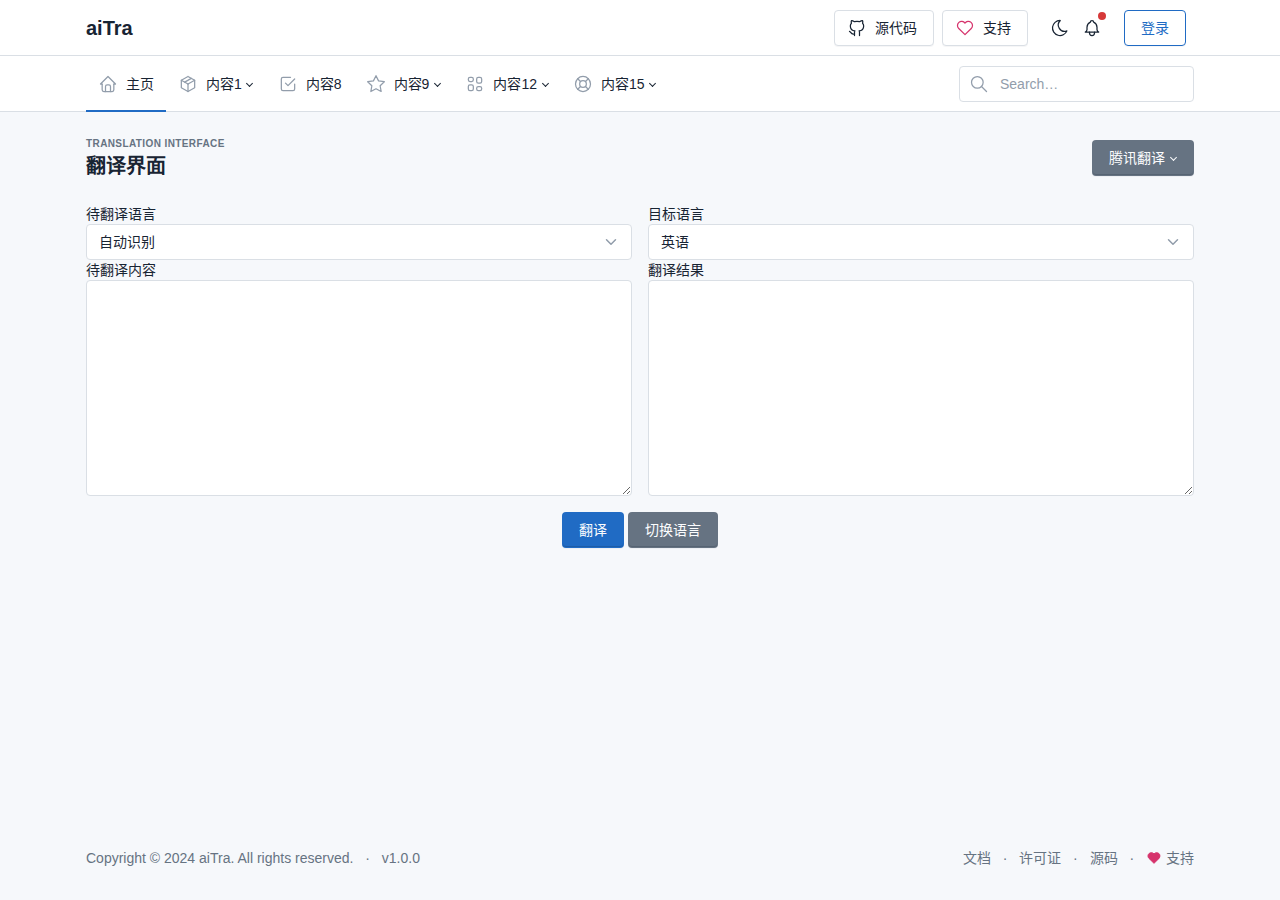
<file: index.html>
<!doctype html>
<!--
* Tabler - Premium and Open Source dashboard template with responsive and high quality UI.
* @version 1.0.0-beta19
* @link https://tabler.io
* Copyright 2018-2023 The Tabler Authors
* Copyright 2018-2023 codecalm.net Paweł Kuna
* Licensed under MIT (https://github.com/tabler/tabler/blob/master/LICENSE)
-->
<html lang="zh-CN">
<head>
    <meta charset="utf-8"/>
    <meta name="viewport" content="width=device-width, initial-scale=1, viewport-fit=cover"/>
    <meta http-equiv="X-UA-Compatible" content="ie=edge"/>
    <title>aiTra-聚合翻译-提供迅速、准确的翻译内容！</title>
    <!-- CSS files -->
    <link href="dist/css/tabler.min.css?1684106062" rel="stylesheet"/>
    <link href="dist/css/tabler-flags.min.css?1684106062" rel="stylesheet"/>
    <link href="dist/css/tabler-payments.min.css?1684106062" rel="stylesheet"/>
    <link href="dist/css/tabler-vendors.min.css?1684106062" rel="stylesheet"/>
    <link href="dist/css/demo.min.css?1684106062" rel="stylesheet"/>
    <style>
        @import url('https://rsms.me/inter/inter.css');

        :root {
            --tblr-font-sans-serif: 'Inter Var', -apple-system, BlinkMacSystemFont, San Francisco, Segoe UI, Roboto, Helvetica Neue, sans-serif;
        }

        body {
            font-feature-settings: "cv03", "cv04", "cv11";
        }
    </style>
</head>
<body>
<script src="./dist/js/demo-theme.min.js?1684106062"></script>
<div class="page">
    <!-- Navbar 包括一切最顶上的东西-->
    <header class="navbar navbar-expand-md d-print-none">
        <div class="container-xl">
            <button class="navbar-toggler" type="button" data-bs-toggle="collapse" data-bs-target="#navbar-menu"
                    aria-controls="navbar-menu" aria-expanded="false" aria-label="Toggle navigation">
                <span class="navbar-toggler-icon"></span>
            </button>
            <h1 class="navbar-brand navbar-brand-autodark d-none-navbar-horizontal pe-0 pe-md-3">
                <a href="./index.html">
                    aiTra
                </a>
            </h1>
            <!--          源代码和支持-->
            <div class="navbar-nav flex-row order-md-last">
                <div class="nav-item d-none d-md-flex me-3">
                    <div class="btn-list">
                        <a href="#" class="btn" target="_blank" rel="noreferrer">
                            <!-- Download SVG icon from http://tabler-icons.io/i/brand-github -->
                            <svg xmlns="http://www.w3.org/2000/svg" class="icon" width="24" height="24"
                                 viewBox="0 0 24 24" stroke-width="2" stroke="currentColor" fill="none"
                                 stroke-linecap="round" stroke-linejoin="round">
                                <path stroke="none" d="M0 0h24v24H0z" fill="none"/>
                                <path d="M9 19c-4.3 1.4 -4.3 -2.5 -6 -3m12 5v-3.5c0 -1 .1 -1.4 -.5 -2c2.8 -.3 5.5 -1.4 5.5 -6a4.6 4.6 0 0 0 -1.3 -3.2a4.2 4.2 0 0 0 -.1 -3.2s-1.1 -.3 -3.5 1.3a12.3 12.3 0 0 0 -6.2 0c-2.4 -1.6 -3.5 -1.3 -3.5 -1.3a4.2 4.2 0 0 0 -.1 3.2a4.6 4.6 0 0 0 -1.3 3.2c0 4.6 2.7 5.7 5.5 6c-.6 .6 -.6 1.2 -.5 2v3.5"/>
                            </svg>
                            源代码
                        </a>
                        <a href="#" class="btn" target="_blank" rel="noreferrer">
                            <!-- Download SVG icon from http://tabler-icons.io/i/heart -->
                            <svg xmlns="http://www.w3.org/2000/svg" class="icon text-pink" width="24" height="24"
                                 viewBox="0 0 24 24" stroke-width="2" stroke="currentColor" fill="none"
                                 stroke-linecap="round" stroke-linejoin="round">
                                <path stroke="none" d="M0 0h24v24H0z" fill="none"/>
                                <path d="M19.5 12.572l-7.5 7.428l-7.5 -7.428a5 5 0 1 1 7.5 -6.566a5 5 0 1 1 7.5 6.572"/>
                            </svg>
                            支持
                        </a>
                    </div>
                </div>
                <!--            两个按钮-->
                <div class="d-none d-md-flex">
                    <a href="?theme=dark" class="nav-link px-0 hide-theme-dark" title="Enable dark mode"
                       data-bs-toggle="tooltip"
                       data-bs-placement="bottom">
                        <!-- Download SVG icon from http://tabler-icons.io/i/moon -->
                        <svg xmlns="http://www.w3.org/2000/svg" class="icon" width="24" height="24" viewBox="0 0 24 24"
                             stroke-width="2" stroke="currentColor" fill="none" stroke-linecap="round"
                             stroke-linejoin="round">
                            <path stroke="none" d="M0 0h24v24H0z" fill="none"/>
                            <path d="M12 3c.132 0 .263 0 .393 0a7.5 7.5 0 0 0 7.92 12.446a9 9 0 1 1 -8.313 -12.454z"/>
                        </svg>
                    </a>
                    <a href="?theme=light" class="nav-link px-0 hide-theme-light" title="Enable light mode"
                       data-bs-toggle="tooltip"
                       data-bs-placement="bottom">
                        <!-- Download SVG icon from http://tabler-icons.io/i/sun -->
                        <svg xmlns="http://www.w3.org/2000/svg" class="icon" width="24" height="24" viewBox="0 0 24 24"
                             stroke-width="2" stroke="currentColor" fill="none" stroke-linecap="round"
                             stroke-linejoin="round">
                            <path stroke="none" d="M0 0h24v24H0z" fill="none"/>
                            <path d="M12 12m-4 0a4 4 0 1 0 8 0a4 4 0 1 0 -8 0"/>
                            <path d="M3 12h1m8 -9v1m8 8h1m-9 8v1m-6.4 -15.4l.7 .7m12.1 -.7l-.7 .7m0 11.4l.7 .7m-12.1 -.7l-.7 .7"/>
                        </svg>
                    </a>
                    <div class="nav-item dropdown d-none d-md-flex me-3">
                        <a href="#" class="nav-link px-0" data-bs-toggle="dropdown" tabindex="-1"
                           aria-label="Show notifications">
                            <!-- Download SVG icon from http://tabler-icons.io/i/bell -->
                            <svg xmlns="http://www.w3.org/2000/svg" class="icon" width="24" height="24"
                                 viewBox="0 0 24 24" stroke-width="2" stroke="currentColor" fill="none"
                                 stroke-linecap="round" stroke-linejoin="round">
                                <path stroke="none" d="M0 0h24v24H0z" fill="none"/>
                                <path d="M10 5a2 2 0 1 1 4 0a7 7 0 0 1 4 6v3a4 4 0 0 0 2 3h-16a4 4 0 0 0 2 -3v-3a7 7 0 0 1 4 -6"/>
                                <path d="M9 17v1a3 3 0 0 0 6 0v-1"/>
                            </svg>
                            <span class="badge bg-red"></span>
                        </a>
                        <div class="dropdown-menu dropdown-menu-arrow dropdown-menu-end dropdown-menu-card">
                            <div class="card">
                                <div class="card-header">
                                    <h3 class="card-title">Last updates</h3>
                                </div>
                                <div class="list-group list-group-flush list-group-hoverable">
                                    <div class="list-group-item">
                                        <div class="row align-items-center">
                                            <div class="col-auto"><span
                                                    class="status-dot status-dot-animated bg-red d-block"></span></div>
                                            <div class="col text-truncate">
                                                <a href="#" class="text-body d-block">Example 1</a>
                                                <div class="d-block text-muted text-truncate mt-n1">
                                                    Change deprecated html tags to text decoration classes (#29604)
                                                </div>
                                            </div>
                                            <div class="col-auto">
                                                <a href="#" class="list-group-item-actions">
                                                    <!-- Download SVG icon from http://tabler-icons.io/i/star -->
                                                    <svg xmlns="http://www.w3.org/2000/svg" class="icon text-muted"
                                                         width="24" height="24" viewBox="0 0 24 24" stroke-width="2"
                                                         stroke="currentColor" fill="none" stroke-linecap="round"
                                                         stroke-linejoin="round">
                                                        <path stroke="none" d="M0 0h24v24H0z" fill="none"/>
                                                        <path d="M12 17.75l-6.172 3.245l1.179 -6.873l-5 -4.867l6.9 -1l3.086 -6.253l3.086 6.253l6.9 1l-5 4.867l1.179 6.873z"/>
                                                    </svg>
                                                </a>
                                            </div>
                                        </div>
                                    </div>
                                    <div class="list-group-item">
                                        <div class="row align-items-center">
                                            <div class="col-auto"><span class="status-dot d-block"></span></div>
                                            <div class="col text-truncate">
                                                <a href="#" class="text-body d-block">Example 2</a>
                                                <div class="d-block text-muted text-truncate mt-n1">
                                                    justify-content:between ⇒ justify-content:space-between (#29734)
                                                </div>
                                            </div>
                                            <div class="col-auto">
                                                <a href="#" class="list-group-item-actions show">
                                                    <!-- Download SVG icon from http://tabler-icons.io/i/star -->
                                                    <svg xmlns="http://www.w3.org/2000/svg" class="icon text-yellow"
                                                         width="24" height="24" viewBox="0 0 24 24" stroke-width="2"
                                                         stroke="currentColor" fill="none" stroke-linecap="round"
                                                         stroke-linejoin="round">
                                                        <path stroke="none" d="M0 0h24v24H0z" fill="none"/>
                                                        <path d="M12 17.75l-6.172 3.245l1.179 -6.873l-5 -4.867l6.9 -1l3.086 -6.253l3.086 6.253l6.9 1l-5 4.867l1.179 6.873z"/>
                                                    </svg>
                                                </a>
                                            </div>
                                        </div>
                                    </div>

                                </div>
                            </div>
                        </div>
                    </div>
                </div>
                <!--            登录头像 隐藏ing-->
                <div class="nav-item dropdown d-none" id="user-info">
                    <a href="#" class="nav-link d-flex lh-1 text-reset p-0" data-bs-toggle="dropdown"
                       aria-label="Open user menu">
                        <span class="avatar avatar-sm" style="background-image: url(./static/avatars/000m.jpg)"></span>
                        <div class="d-none d-xl-block ps-2">
                            <div id="user-email"></div>
                            <div class="mt-1 small text-muted">UI Designer</div>
                        </div>
                    </a>
                    <div class="dropdown-menu dropdown-menu-end dropdown-menu-arrow">
                        <a href="#" class="dropdown-item" >Status</a>
                        <a href="acenter.html" class="dropdown-item" >账号中心</a>
                        <div class="dropdown-divider"></div>
                        <a href="settings.html" class="dropdown-item">Settings</a>
                        <a  class="dropdown-item" id="logout-button">退出登录</a>
                    </div>
                </div>

                <!-- 登录按钮 -->
                <div class="nav-item d-none d-md-flex " >
                    <a href="sign-in.html" class="btn btn-outline-primary me-2" id="login-button"  >登录</a>
                </div>
            </div>

        </div>
    </header>
    <!--      导航栏区域-->
    <header class="navbar-expand-md">
        <div class="collapse navbar-collapse" id="navbar-menu">
            <div class="navbar">
                <div class="container-xl">
                    <ul class="navbar-nav">
                        <li class="nav-item active">
                            <a class="nav-link" href="src">
                    <span class="nav-link-icon d-md-none d-lg-inline-block"><!-- Download SVG icon from http://tabler-icons.io/i/home -->
                      <svg xmlns="http://www.w3.org/2000/svg" class="icon" width="24" height="24" viewBox="0 0 24 24"
                           stroke-width="2" stroke="currentColor" fill="none" stroke-linecap="round"
                           stroke-linejoin="round"><path stroke="none" d="M0 0h24v24H0z" fill="none"/><path
                              d="M5 12l-2 0l9 -9l9 9l-2 0"/><path d="M5 12v7a2 2 0 0 0 2 2h10a2 2 0 0 0 2 -2v-7"/><path
                              d="M9 21v-6a2 2 0 0 1 2 -2h2a2 2 0 0 1 2 2v6"/></svg>
                    </span>
                                <span class="nav-link-title">
                      主页
                    </span>
                            </a>
                        </li>
                        <li class="nav-item dropdown">
                            <a class="nav-link dropdown-toggle" href="#navbar-base" data-bs-toggle="dropdown"
                               data-bs-auto-close="outside" role="button" aria-expanded="false">
                    <span class="nav-link-icon d-md-none d-lg-inline-block"><!-- Download SVG icon from http://tabler-icons.io/i/package -->
                      <svg xmlns="http://www.w3.org/2000/svg" class="icon" width="24" height="24" viewBox="0 0 24 24"
                           stroke-width="2" stroke="currentColor" fill="none" stroke-linecap="round"
                           stroke-linejoin="round"><path stroke="none" d="M0 0h24v24H0z" fill="none"/><path
                              d="M12 3l8 4.5l0 9l-8 4.5l-8 -4.5l0 -9l8 -4.5"/><path d="M12 12l8 -4.5"/><path
                              d="M12 12l0 9"/><path d="M12 12l-8 -4.5"/><path d="M16 5.25l-8 4.5"/></svg>
                    </span>
                                <span class="nav-link-title">
                      内容1
                    </span>
                            </a>
                            <div class="dropdown-menu">
                                <div class="dropdown-menu-columns">
                                    <div class="dropdown-menu-column">
                                        <a class="dropdown-item" href="./accordion.html">
                                            内容2
                                        </a>

                                        <div class="dropend">
                                            <a class="dropdown-item dropdown-toggle" href="#sidebar-cards"
                                               data-bs-toggle="dropdown" data-bs-auto-close="outside" role="button"
                                               aria-expanded="false">
                                                内容3
                                                <span class="badge badge-sm bg-green-lt text-uppercase ms-auto">New</span>
                                            </a>
                                            <div class="dropdown-menu">
                                                <a href="./cards.html" class="dropdown-item">
                                                    内容4
                                                </a>
                                                <a href="./card-actions.html" class="dropdown-item">
                                                    内容5
                                                    <span class="badge badge-sm bg-green-lt text-uppercase ms-auto">New</span>
                                                </a>
                                                <a href="./cards-masonry.html" class="dropdown-item">
                                                    内容6
                                                </a>
                                            </div>
                                        </div>

                                    </div>
                                    <div class="dropdown-menu-column">
                                        <a class="dropdown-item" href="./placeholder.html">
                                            内容7
                                        </a>

                                    </div>
                                </div>
                            </div>
                        </li>
                        <li class="nav-item">
                            <a class="nav-link" href="./form-elements.html">
                    <span class="nav-link-icon d-md-none d-lg-inline-block"><!-- Download SVG icon from http://tabler-icons.io/i/checkbox -->
                      <svg xmlns="http://www.w3.org/2000/svg" class="icon" width="24" height="24" viewBox="0 0 24 24"
                           stroke-width="2" stroke="currentColor" fill="none" stroke-linecap="round"
                           stroke-linejoin="round"><path stroke="none" d="M0 0h24v24H0z" fill="none"/><path
                              d="M9 11l3 3l8 -8"/><path
                              d="M20 12v6a2 2 0 0 1 -2 2h-12a2 2 0 0 1 -2 -2v-12a2 2 0 0 1 2 -2h9"/></svg>
                    </span>
                                <span class="nav-link-title">
                      内容8
                    </span>
                            </a>
                        </li>
                        <li class="nav-item dropdown">
                            <a class="nav-link dropdown-toggle" href="#navbar-extra" data-bs-toggle="dropdown"
                               data-bs-auto-close="outside" role="button" aria-expanded="false">
                    <span class="nav-link-icon d-md-none d-lg-inline-block"><!-- Download SVG icon from http://tabler-icons.io/i/star -->
                      <svg xmlns="http://www.w3.org/2000/svg" class="icon" width="24" height="24" viewBox="0 0 24 24"
                           stroke-width="2" stroke="currentColor" fill="none" stroke-linecap="round"
                           stroke-linejoin="round"><path stroke="none" d="M0 0h24v24H0z" fill="none"/><path
                              d="M12 17.75l-6.172 3.245l1.179 -6.873l-5 -4.867l6.9 -1l3.086 -6.253l3.086 6.253l6.9 1l-5 4.867l1.179 6.873z"/></svg>
                    </span>
                                <span class="nav-link-title">
                      内容9
                    </span>
                            </a>
                            <div class="dropdown-menu">
                                <div class="dropdown-menu-columns">
                                    <div class="dropdown-menu-column">
                                        <a class="dropdown-item" href="./empty.html">
                                            内容10
                                        </a>

                                    </div>
                                    <div class="dropdown-menu-column">
                                        <a class="dropdown-item" href="./logs.html">
                                            内容11
                                            <span class="badge badge-sm bg-green-lt text-uppercase ms-auto">New</span>
                                        </a>

                                    </div>
                                </div>
                            </div>
                        </li>
                        <li class="nav-item dropdown">
                            <a class="nav-link dropdown-toggle" href="#navbar-layout" data-bs-toggle="dropdown"
                               data-bs-auto-close="outside" role="button" aria-expanded="false">
                    <span class="nav-link-icon d-md-none d-lg-inline-block"><!-- Download SVG icon from http://tabler-icons.io/i/layout-2 -->
                      <svg xmlns="http://www.w3.org/2000/svg" class="icon" width="24" height="24" viewBox="0 0 24 24"
                           stroke-width="2" stroke="currentColor" fill="none" stroke-linecap="round"
                           stroke-linejoin="round"><path stroke="none" d="M0 0h24v24H0z" fill="none"/><path
                              d="M4 4m0 2a2 2 0 0 1 2 -2h2a2 2 0 0 1 2 2v1a2 2 0 0 1 -2 2h-2a2 2 0 0 1 -2 -2z"/><path
                              d="M4 13m0 2a2 2 0 0 1 2 -2h2a2 2 0 0 1 2 2v3a2 2 0 0 1 -2 2h-2a2 2 0 0 1 -2 -2z"/><path
                              d="M14 4m0 2a2 2 0 0 1 2 -2h2a2 2 0 0 1 2 2v3a2 2 0 0 1 -2 2h-2a2 2 0 0 1 -2 -2z"/><path
                              d="M14 15m0 2a2 2 0 0 1 2 -2h2a2 2 0 0 1 2 2v1a2 2 0 0 1 -2 2h-2a2 2 0 0 1 -2 -2z"/></svg>
                    </span>
                                <span class="nav-link-title">
                      内容12
                    </span>
                            </a>
                            <div class="dropdown-menu">
                                <div class="dropdown-menu-columns">
                                    <div class="dropdown-menu-column">
                                        <a class="dropdown-item" href="./layout-horizontal.html">
                                            内容13
                                        </a>

                                    </div>
                                    <div class="dropdown-menu-column">
                                        <a class="dropdown-item" href="./layout-navbar-dark.html">

                                        </a>

                                    </div>
                                </div>
                            </div>
                        </li>

                        <li class="nav-item dropdown">
                            <a class="nav-link dropdown-toggle" href="#navbar-help" data-bs-toggle="dropdown"
                               data-bs-auto-close="outside" role="button" aria-expanded="false">
                    <span class="nav-link-icon d-md-none d-lg-inline-block"><!-- Download SVG icon from http://tabler-icons.io/i/lifebuoy -->
                      <svg xmlns="http://www.w3.org/2000/svg" class="icon" width="24" height="24" viewBox="0 0 24 24"
                           stroke-width="2" stroke="currentColor" fill="none" stroke-linecap="round"
                           stroke-linejoin="round"><path stroke="none" d="M0 0h24v24H0z" fill="none"/><path
                              d="M12 12m-4 0a4 4 0 1 0 8 0a4 4 0 1 0 -8 0"/><path
                              d="M12 12m-9 0a9 9 0 1 0 18 0a9 9 0 1 0 -18 0"/><path d="M15 15l3.35 3.35"/><path
                              d="M9 15l-3.35 3.35"/><path d="M5.65 5.65l3.35 3.35"/><path
                              d="M18.35 5.65l-3.35 3.35"/></svg>
                    </span>
                                <span class="nav-link-title">
                      内容15
                    </span>
                            </a>
                            <div class="dropdown-menu">
                                <a class="dropdown-item" href="#" target="_blank" rel="noopener">
                                    文档
                                </a>
                                <a class="dropdown-item text-pink" href="#"
                                   target="_blank" rel="noopener">
                                    <!-- Download SVG icon from http://tabler-icons.io/i/heart -->
                                    <svg xmlns="http://www.w3.org/2000/svg" class="icon icon-inline me-1" width="24"
                                         height="24" viewBox="0 0 24 24" stroke-width="2" stroke="currentColor"
                                         fill="none" stroke-linecap="round" stroke-linejoin="round">
                                        <path stroke="none" d="M0 0h24v24H0z" fill="none"/>
                                        <path d="M19.5 12.572l-7.5 7.428l-7.5 -7.428a5 5 0 1 1 7.5 -6.566a5 5 0 1 1 7.5 6.572"/>
                                    </svg>
                                    支持！
                                </a>
                            </div>
                        </li>
                    </ul>
                    <div class="my-2 my-md-0 flex-grow-1 flex-md-grow-0 order-first order-md-last">
                        <form action="src" method="get" autocomplete="off" novalidate>
                            <div class="input-icon">
                    <span class="input-icon-addon">
                      <!-- Download SVG icon from http://tabler-icons.io/i/search -->
                      <svg xmlns="http://www.w3.org/2000/svg" class="icon" width="24" height="24" viewBox="0 0 24 24"
                           stroke-width="2" stroke="currentColor" fill="none" stroke-linecap="round"
                           stroke-linejoin="round"><path stroke="none" d="M0 0h24v24H0z" fill="none"/><path
                              d="M10 10m-7 0a7 7 0 1 0 14 0a7 7 0 1 0 -14 0"/><path d="M21 21l-6 -6"/></svg>
                    </span>
                                <input type="text" value="" class="form-control" placeholder="Search…"
                                       aria-label="Search in website">
                            </div>
                        </form>
                    </div>
                </div>
            </div>
        </div>
    </header>
    <!--      主内容和页脚-->
    <div class="page-wrapper">
        <!-- Page header -->
        <!-- Page header -->
        <div class="page-header d-print-none">
            <div class="container-xl">
                <div class="row g-2 align-items-center">
                    <div class="col">
                        <div class="page-pretitle">
                            Translation Interface
                        </div>
                        <h2 class="page-title">
                            翻译界面
                        </h2>
                    </div>
                    <div class="col-auto ms-auto d-print-none">
                        <div class="btn-list">
                            <div class="dropdown">
                                <button id="translation-source-button" data-source="tencent"
                                        class="btn btn-secondary dropdown-toggle" data-bs-toggle="dropdown"
                                        aria-expanded="false">
                                    腾讯翻译
                                </button>
                                <ul class="dropdown-menu">
                                    <li><a class="dropdown-item" href="#" data-source="tencent">腾讯翻译</a></li>
                                    <li><a class="dropdown-item" href="#" data-source="youdao">有道翻译</a></li>
                                    <li><a class="dropdown-item" href="#" data-source="baidu">百度翻译</a></li>
                                    <!-- Add more translation sources as needed -->
                                </ul>
                            </div>
                        </div>
                    </div>
                </div>
            </div>
        </div>
        <!-- Page body -->
        <div class="page-body">
            <div class="container-xl">
                <!-- Translation Interface -->
                <div class="row">
                    <div class="col-md-6">
                        <div class="form-group">
                            <label for="source-language">待翻译语言</label>
                            <select id="source-language" class="form-select">
                                <option value="auto">自动识别</option>
                                <option value="zh">简体中文</option>
                                <option value="en">英语</option>
                                <option value="ja">日语</option>
                                <!-- Add more languages as needed -->
                            </select>
                        </div>
                        <div class="form-group">
                            <label for="source-text">待翻译内容</label>
                            <textarea id="source-text" class="form-control" rows="10"></textarea>
                        </div>
                    </div>
                    <div class="col-md-6">
                        <div class="form-group">
                            <label for="target-language">目标语言</label>
                            <select id="target-language" class="form-select">
                                <option value="en">英语</option>
                                <option value="zh">简体中文</option>
                                <option value="ja">日语</option>
                                <!-- Add more languages as needed -->
                            </select>
                        </div>
                        <div class="form-group">
                            <label for="target-text">翻译结果</label>
                            <textarea id="target-text" class="form-control" rows="10" readonly></textarea>
                        </div>
                    </div>
                </div>
                <div class="row mt-3">
                    <div class="col-md-12 text-center">
                        <button id="translate-button" class="btn btn-primary">翻译</button>
                        <button id="swap-languages-button" class="btn btn-secondary">切换语言</button>
                    </div>
                </div>
            </div>
        </div>
        <!-- Page body -->
<!--        <div class="page-body">-->
<!--            <div class="container-xl">-->
<!--                <div class="offcanvas offcanvas-bottom h-auto show" tabindex="-1" id="offcanvasBottom" aria-modal="true" role="dialog">-->
<!--                    <div class="offcanvas-body">-->
<!--                        <div class="container">-->
<!--                            <div class="row align-items-center">-->
<!--                                <div class="col">-->
<!--                                    <strong>你知道cookie吗?</strong> 🍪 我们将使用Cookie保持您的登录. <a href="./terms-of-service.html" target="_blank">了解更多</a>-->
<!--                                </div>-->
<!--                                <div class="col-auto">-->
<!--                                    <button type="button" class="btn btn-primary" data-bs-dismiss="offcanvas">-->
<!--                                        仅限基本Cookie-->
<!--                                    </button>-->
<!--                                </div>-->
<!--                                <div class="col-auto">-->
<!--                                    <button type="button" class="btn btn-primary" data-bs-dismiss="offcanvas">-->
<!--                                        允许全部Cookie-->
<!--                                    </button>-->
<!--                                </div>-->
<!--                            </div>-->
<!--                        </div>-->
<!--                    </div>-->
<!--                </div>-->
<!--            </div>-->
<!--        </div>-->
        <!--        页脚内容-->
        <footer class="footer footer-transparent d-print-none">
            <div class="container-xl">
                <div class="row text-center align-items-center flex-row-reverse">
                    <div class="col-lg-auto ms-lg-auto">
                        <ul class="list-inline list-inline-dots mb-0">
                            <li class="list-inline-item"><a href="#" target="_blank"
                                                            class="link-secondary" rel="noopener">文档</a></li>
                            <li class="list-inline-item"><a href="./license.html" class="link-secondary">许可证</a>
                            </li>
                            <li class="list-inline-item"><a href="#" target="_blank"
                                                            class="link-secondary" rel="noopener">源码</a></li>
                            <li class="list-inline-item">
                                <a href="#" target="_blank" class="link-secondary"
                                   rel="noopener">
                                    <!-- Download SVG icon from http://tabler-icons.io/i/heart -->
                                    <svg xmlns="http://www.w3.org/2000/svg"
                                         class="icon text-pink icon-filled icon-inline" width="24" height="24"
                                         viewBox="0 0 24 24" stroke-width="2" stroke="currentColor" fill="none"
                                         stroke-linecap="round" stroke-linejoin="round">
                                        <path stroke="none" d="M0 0h24v24H0z" fill="none"/>
                                        <path d="M19.5 12.572l-7.5 7.428l-7.5 -7.428a5 5 0 1 1 7.5 -6.566a5 5 0 1 1 7.5 6.572"/>
                                    </svg>
                                    支持
                                </a>
                            </li>
                        </ul>
                    </div>
                    <div class="col-12 col-lg-auto mt-3 mt-lg-0">
                        <ul class="list-inline list-inline-dots mb-0">
                            <li class="list-inline-item">
                                Copyright &copy; 2024
                                <a href="src" class="link-secondary">aiTra</a>.
                                All rights reserved.
                            </li>
                            <li class="list-inline-item">
                                <a href="./changelog.html" class="link-secondary" rel="noopener">
                                    v1.0.0
                                </a>
                            </li>
                        </ul>
                    </div>
                </div>
            </div>
        </footer>
    </div>
</div>
<!-- Libs JS -->
<script src="dist/libs/apexcharts/dist/apexcharts.min.js?1684106062" defer></script>
<script src="dist/libs/jsvectormap/dist/js/jsvectormap.min.js?1684106062" defer></script>
<script src="dist/libs/jsvectormap/dist/maps/world.js?1684106062" defer></script>
<script src="dist/libs/jsvectormap/dist/maps/world-merc.js?1684106062" defer></script>
<!-- Tabler Core -->
<script src="dist/js/tabler.min.js?1684106062" defer></script>
<script src="dist/js/demo.min.js?1684106062" defer></script>
<script src="https://cdn.bootcdn.net/ajax/libs/jquery/3.6.4/jquery.min.js"></script>

<script>
    $(document).ready(function () {
        // 当用户点击“翻译”按钮时
        $('#translate-button').click(function () {
            // 获取翻译源
            var translationSource = $('#translation-source-button').data('source');

            // 获取待翻译语言
            var sourceLanguage = $('#source-language').val();
            //修改获取待翻译语言为auto
            // var sourceLanguage = "auto";
            // 获取目标语言
            var targetLanguage = $('#target-language').val();

            // 获取待翻译内容
            var sourceText = $('#source-text').val();
            var useremail = $('#user-email').text();
            console.log("useremail``````````````" + useremail)

            // 发送AJAX请求到后端
            $.ajax({
                url: 'http://localhost:8080/translate', // 后端翻译API的URL
                method: 'POST',
                contentType: 'application/json',
                data: JSON.stringify({
                    translationSource: translationSource,
                    sourceLanguage: sourceLanguage,
                    targetLanguage: targetLanguage,
                    sourceText: sourceText,
                    userEmail: useremail
                }),
                success: function (response) {
                    // 将翻译结果显示在目标文本区域
                    $('#target-text').val(response.translatedText);
                },
                error: function (xhr, status, error) {
                    console.error('翻译请求失败:', error);
                }
            });
        });

    });
</script>

<script>
    document.getElementById('swap-languages-button').addEventListener('click', function () {
        const sourceLangSelect = document.getElementById('source-language');
        const targetLangSelect = document.getElementById('target-language');
        const sourceText = document.getElementById('source-text').value;
        const targetText = document.getElementById('target-text').value;

        if (sourceLangSelect.value === "auto") {
            sourceLangSelect.value = targetLangSelect.value;
            if (sourceLangSelect.value !== "zh") {
                targetLangSelect.value = "zh";
            } else {
                targetLangSelect.value = "en";
            }

            // Swap the text areas
            document.getElementById('source-text').value = targetText;
            document.getElementById('target-text').value = "";
        } else {
            // Swap the selected languages
            const tempLang = sourceLangSelect.value;
            sourceLangSelect.value = targetLangSelect.value;
            targetLangSelect.value = tempLang;

            // Swap the text areas
            document.getElementById('source-text').value = targetText;
            document.getElementById('target-text').value = sourceText;
        }

    });


    let currentTranslationSource = 'tencent'; // Default translation source
    $(document).ready(function () {
        // 切换翻译源
        $('.dropdown-item').click(function (event) {
            const source = $(this).data('source');
            if (!source) {
                // 如果没有data-source属性，直接执行默认行为
                return;
            }

            event.preventDefault();
            const translationButtonText = $('#translation-source-button');

            switch (source) {
                case 'tencent':
                    translationButtonText.text("腾讯翻译");
                    break;
                case 'youdao':
                    translationButtonText.text("有道翻译");
                    break;
                case 'baidu':
                    translationButtonText.text("百度翻译");
                    break;
                default:
                    alert("错误");
                    return;
            }
            // 更新按钮的data-source属性
            translationButtonText.data('source', source);
        });
    });

    document.getElementById('source-language').addEventListener('change', function () {
        const sourceLanguageSelect = document.getElementById('source-language');
        const targetLanguageSelect = document.getElementById('target-language');
        const selectedLanguage = sourceLanguageSelect.value;
        const targetLanguage = targetLanguageSelect.value;

        // 如果待翻译语言和目标语言相同，则自动更改目标语言
        if (selectedLanguage === targetLanguage) {
            // 选择一个不同于待翻译语言的默认目标语言
            for (let option of targetLanguageSelect.options) {
                if (option.value !== selectedLanguage) {
                    targetLanguageSelect.value = option.value;
                    break;
                }
            }
        }

        console.log('Selected language:', selectedLanguage);
        console.log('Target language:', targetLanguage);
        // 你可以在这里添加更多的逻辑处理
    });
    document.getElementById('target-language').addEventListener('change', function () {
        const sourceLanguageSelect = document.getElementById('source-language');
        const targetLanguageSelect = document.getElementById('target-language');
        const selectedLanguage = sourceLanguageSelect.value;
        const targetLanguage = targetLanguageSelect.value;

        // 如果待翻译语言和目标语言相同，则自动更改目标语言
        if (selectedLanguage === targetLanguage) {
            // 选择一个不同于待翻译语言的默认目标语言
            for (let option of sourceLanguageSelect.options) {
                if (option.value !== selectedLanguage) {
                    sourceLanguageSelect.value = option.value;
                    break;
                }
            }
        }

        console.log('Selected language:', selectedLanguage);
        console.log('Target language:', targetLanguage);
        // 你可以在这里添加更多的逻辑处理
    });
</script>

<script>

    $(document).ready(function () {

        // Perform the AJAX request to check the login status
        $.ajax({
            url: 'http://localhost:8080/user/status',
            method: 'GET',
            xhrFields: {
                withCredentials: true
            },
            crossDomain: true,
            success: function (response) {
                if (response.status === 'logged_in') {
                    $('#login-button').hide();
                    $('#user-email').text(response.useremail);
                    $('#user-info').removeClass('d-none');
                } else {
                    $('#login-button').show();
                    $('#user-info').addClass('d-none');
                }
            },
            error: function () {
                console.error('Error checking login status');
            }
        });
    });
</script>
<script>
    $(document).ready(function () {
        $('#logout-button').click(function (event) {
            event.preventDefault();
            $.ajax({
                url: 'http://localhost:8080/alogout',
                type: 'POST',
                xhrFields: {
                    withCredentials: true
                },
                crossDomain: true,
                success: function (response) {

                   window.location.href = './index.html';
                },
                error: function (xhr, status, error) {
                    alert('退出登录失败，请重试。');
                }
            });
        });
    });

</script>
</body>
</html>
</file>
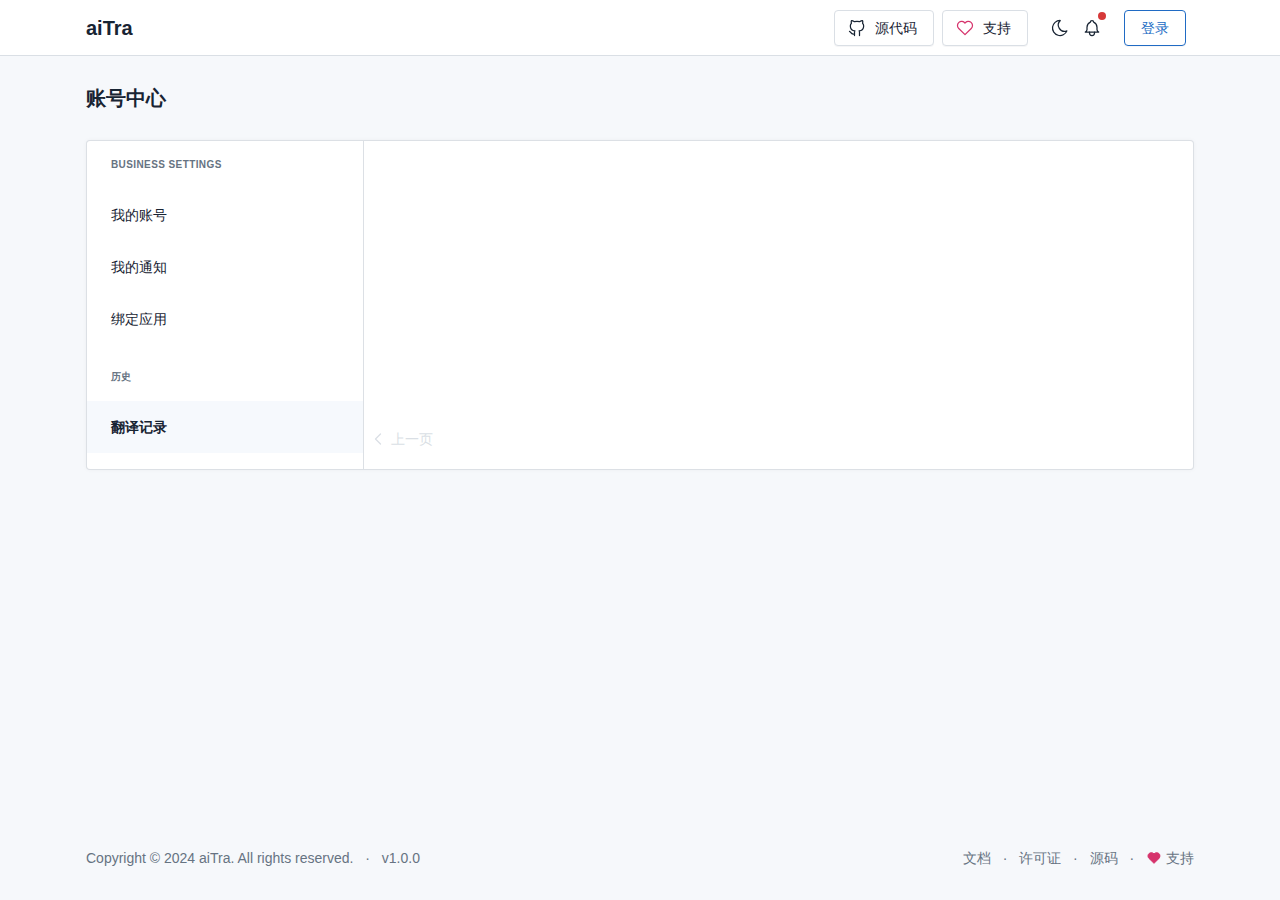
<file: acenterhistory.html>
<!doctype html>
<!--
* Tabler - Premium and Open Source dashboard template with responsive and high quality UI.
* @version 1.0.0-beta19
* @link https://tabler.io
* Copyright 2018-2023 The Tabler Authors
* Copyright 2018-2023 codecalm.net Paweł Kuna
* Licensed under MIT (https://github.com/tabler/tabler/blob/master/LICENSE)
-->
<html lang="en">
  <head>
    <meta charset="utf-8"/>
    <meta name="viewport" content="width=device-width, initial-scale=1, viewport-fit=cover"/>
    <meta http-equiv="X-UA-Compatible" content="ie=edge"/>
    <title>Settings - Tabler - Premium and Open Source dashboard template with responsive and high quality UI.</title>
    <!-- CSS files -->
    <link href="./dist/css/tabler.min.css?1684106062" rel="stylesheet"/>
    <link href="./dist/css/tabler-flags.min.css?1684106062" rel="stylesheet"/>
    <link href="./dist/css/tabler-payments.min.css?1684106062" rel="stylesheet"/>
    <link href="./dist/css/tabler-vendors.min.css?1684106062" rel="stylesheet"/>
    <link href="./dist/css/demo.min.css?1684106062" rel="stylesheet"/>
    <style>
      @import url('https://rsms.me/inter/inter.css');
      :root {
      	--tblr-font-sans-serif: 'Inter Var', -apple-system, BlinkMacSystemFont, San Francisco, Segoe UI, Roboto, Helvetica Neue, sans-serif;
      }
      body {
      	font-feature-settings: "cv03", "cv04", "cv11";
      }
    </style>
  </head>
  <body >
    <script src="./dist/js/demo-theme.min.js?1684106062"></script>
    <div class="page">
      <!-- Navbar 包括一切最顶上的东西-->
      <header class="navbar navbar-expand-md d-print-none">
        <div class="container-xl">
          <button class="navbar-toggler" type="button" data-bs-toggle="collapse" data-bs-target="#navbar-menu"
                  aria-controls="navbar-menu" aria-expanded="false" aria-label="Toggle navigation">
            <span class="navbar-toggler-icon"></span>
          </button>
          <h1 class="navbar-brand navbar-brand-autodark d-none-navbar-horizontal pe-0 pe-md-3">
            <a href="./index.html">
              aiTra
            </a>
          </h1>
          <!--          源代码和支持-->
          <div class="navbar-nav flex-row order-md-last">
            <div class="nav-item d-none d-md-flex me-3">
              <div class="btn-list">
                <a href="#" class="btn" target="_blank" rel="noreferrer">
                  <!-- Download SVG icon from http://tabler-icons.io/i/brand-github -->
                  <svg xmlns="http://www.w3.org/2000/svg" class="icon" width="24" height="24"
                       viewBox="0 0 24 24" stroke-width="2" stroke="currentColor" fill="none"
                       stroke-linecap="round" stroke-linejoin="round">
                    <path stroke="none" d="M0 0h24v24H0z" fill="none"/>
                    <path d="M9 19c-4.3 1.4 -4.3 -2.5 -6 -3m12 5v-3.5c0 -1 .1 -1.4 -.5 -2c2.8 -.3 5.5 -1.4 5.5 -6a4.6 4.6 0 0 0 -1.3 -3.2a4.2 4.2 0 0 0 -.1 -3.2s-1.1 -.3 -3.5 1.3a12.3 12.3 0 0 0 -6.2 0c-2.4 -1.6 -3.5 -1.3 -3.5 -1.3a4.2 4.2 0 0 0 -.1 3.2a4.6 4.6 0 0 0 -1.3 3.2c0 4.6 2.7 5.7 5.5 6c-.6 .6 -.6 1.2 -.5 2v3.5"/>
                  </svg>
                  源代码
                </a>
                <a href="#" class="btn" target="_blank" rel="noreferrer">
                  <!-- Download SVG icon from http://tabler-icons.io/i/heart -->
                  <svg xmlns="http://www.w3.org/2000/svg" class="icon text-pink" width="24" height="24"
                       viewBox="0 0 24 24" stroke-width="2" stroke="currentColor" fill="none"
                       stroke-linecap="round" stroke-linejoin="round">
                    <path stroke="none" d="M0 0h24v24H0z" fill="none"/>
                    <path d="M19.5 12.572l-7.5 7.428l-7.5 -7.428a5 5 0 1 1 7.5 -6.566a5 5 0 1 1 7.5 6.572"/>
                  </svg>
                  支持
                </a>
              </div>
            </div>
            <!--            两个按钮-->
            <div class="d-none d-md-flex">
              <a href="?theme=dark" class="nav-link px-0 hide-theme-dark" title="Enable dark mode"
                 data-bs-toggle="tooltip"
                 data-bs-placement="bottom">
                <!-- Download SVG icon from http://tabler-icons.io/i/moon -->
                <svg xmlns="http://www.w3.org/2000/svg" class="icon" width="24" height="24" viewBox="0 0 24 24"
                     stroke-width="2" stroke="currentColor" fill="none" stroke-linecap="round"
                     stroke-linejoin="round">
                  <path stroke="none" d="M0 0h24v24H0z" fill="none"/>
                  <path d="M12 3c.132 0 .263 0 .393 0a7.5 7.5 0 0 0 7.92 12.446a9 9 0 1 1 -8.313 -12.454z"/>
                </svg>
              </a>
              <a href="?theme=light" class="nav-link px-0 hide-theme-light" title="Enable light mode"
                 data-bs-toggle="tooltip"
                 data-bs-placement="bottom">
                <!-- Download SVG icon from http://tabler-icons.io/i/sun -->
                <svg xmlns="http://www.w3.org/2000/svg" class="icon" width="24" height="24" viewBox="0 0 24 24"
                     stroke-width="2" stroke="currentColor" fill="none" stroke-linecap="round"
                     stroke-linejoin="round">
                  <path stroke="none" d="M0 0h24v24H0z" fill="none"/>
                  <path d="M12 12m-4 0a4 4 0 1 0 8 0a4 4 0 1 0 -8 0"/>
                  <path d="M3 12h1m8 -9v1m8 8h1m-9 8v1m-6.4 -15.4l.7 .7m12.1 -.7l-.7 .7m0 11.4l.7 .7m-12.1 -.7l-.7 .7"/>
                </svg>
              </a>
              <div class="nav-item dropdown d-none d-md-flex me-3">
                <a href="#" class="nav-link px-0" data-bs-toggle="dropdown" tabindex="-1"
                   aria-label="Show notifications">
                  <!-- Download SVG icon from http://tabler-icons.io/i/bell -->
                  <svg xmlns="http://www.w3.org/2000/svg" class="icon" width="24" height="24"
                       viewBox="0 0 24 24" stroke-width="2" stroke="currentColor" fill="none"
                       stroke-linecap="round" stroke-linejoin="round">
                    <path stroke="none" d="M0 0h24v24H0z" fill="none"/>
                    <path d="M10 5a2 2 0 1 1 4 0a7 7 0 0 1 4 6v3a4 4 0 0 0 2 3h-16a4 4 0 0 0 2 -3v-3a7 7 0 0 1 4 -6"/>
                    <path d="M9 17v1a3 3 0 0 0 6 0v-1"/>
                  </svg>
                  <span class="badge bg-red"></span>
                </a>
                <div class="dropdown-menu dropdown-menu-arrow dropdown-menu-end dropdown-menu-card">
                  <div class="card">
                    <div class="card-header">
                      <h3 class="card-title">Last updates</h3>
                    </div>
                    <div class="list-group list-group-flush list-group-hoverable">
                      <div class="list-group-item">
                        <div class="row align-items-center">
                          <div class="col-auto"><span
                                  class="status-dot status-dot-animated bg-red d-block"></span></div>
                          <div class="col text-truncate">
                            <a href="#" class="text-body d-block">Example 1</a>
                            <div class="d-block text-muted text-truncate mt-n1">
                              Change deprecated html tags to text decoration classes (#29604)
                            </div>
                          </div>
                          <div class="col-auto">
                            <a href="#" class="list-group-item-actions">
                              <!-- Download SVG icon from http://tabler-icons.io/i/star -->
                              <svg xmlns="http://www.w3.org/2000/svg" class="icon text-muted"
                                   width="24" height="24" viewBox="0 0 24 24" stroke-width="2"
                                   stroke="currentColor" fill="none" stroke-linecap="round"
                                   stroke-linejoin="round">
                                <path stroke="none" d="M0 0h24v24H0z" fill="none"/>
                                <path d="M12 17.75l-6.172 3.245l1.179 -6.873l-5 -4.867l6.9 -1l3.086 -6.253l3.086 6.253l6.9 1l-5 4.867l1.179 6.873z"/>
                              </svg>
                            </a>
                          </div>
                        </div>
                      </div>
                      <div class="list-group-item">
                        <div class="row align-items-center">
                          <div class="col-auto"><span class="status-dot d-block"></span></div>
                          <div class="col text-truncate">
                            <a href="#" class="text-body d-block">Example 2</a>
                            <div class="d-block text-muted text-truncate mt-n1">
                              justify-content:between ⇒ justify-content:space-between (#29734)
                            </div>
                          </div>
                          <div class="col-auto">
                            <a href="#" class="list-group-item-actions show">
                              <!-- Download SVG icon from http://tabler-icons.io/i/star -->
                              <svg xmlns="http://www.w3.org/2000/svg" class="icon text-yellow"
                                   width="24" height="24" viewBox="0 0 24 24" stroke-width="2"
                                   stroke="currentColor" fill="none" stroke-linecap="round"
                                   stroke-linejoin="round">
                                <path stroke="none" d="M0 0h24v24H0z" fill="none"/>
                                <path d="M12 17.75l-6.172 3.245l1.179 -6.873l-5 -4.867l6.9 -1l3.086 -6.253l3.086 6.253l6.9 1l-5 4.867l1.179 6.873z"/>
                              </svg>
                            </a>
                          </div>
                        </div>
                      </div>

                    </div>
                  </div>
                </div>
              </div>
            </div>
            <!--            登录头像 隐藏ing-->
            <div class="nav-item dropdown d-none" id="user-info">
              <a href="#" class="nav-link d-flex lh-1 text-reset p-0" data-bs-toggle="dropdown"
                 aria-label="Open user menu">
                <span class="avatar avatar-sm" style="background-image: url(./static/avatars/000m.jpg)"></span>
                <div class="d-none d-xl-block ps-2">
                  <div id="user-email"></div>
                  <div class="mt-1 small text-muted">UI Designer</div>
                </div>
              </a>
              <div class="dropdown-menu dropdown-menu-end dropdown-menu-arrow">
                <a href="#" class="dropdown-item" >Status</a>
                <a href="acenter.html" class="dropdown-item" >账号中心</a>
                <div class="dropdown-divider"></div>
                <a href="settings.html" class="dropdown-item">Settings</a>
                <a  class="dropdown-item" id="logout-button">退出登录</a>
              </div>
            </div>

            <!-- 登录按钮 -->
            <div class="nav-item d-none d-md-flex">
              <a href="sign-in.html" class="btn btn-outline-primary me-2" id="login-button">登录</a>
            </div>
          </div>

        </div>
      </header>


      <div class="page-wrapper">
        <!-- Page header -->
        <div class="page-header d-print-none">
          <div class="container-xl">
            <div class="row g-2 align-items-center">
              <div class="col">
                <h2 class="page-title">
                  账号中心
                </h2>
              </div>
            </div>
          </div>
        </div>
        <!-- Page body -->
        <div class="page-body">
          <div class="container-xl">
            <div class="card">
              <div class="row g-0">
                <div class="col-3 d-none d-md-block border-end">
                  <div class="card-body">
                    <h4 class="subheader">Business settings</h4>
                    <div class="list-group list-group-transparent">
                      <a href="./settings.html" class="list-group-item list-group-item-action d-flex align-items-center">我的账号</a>
                      <a href="#" class="list-group-item list-group-item-action d-flex align-items-center">我的通知</a>
                      <a href="#" class="list-group-item list-group-item-action d-flex align-items-center">绑定应用</a>
                    </div>
                    <h4 class="subheader mt-4">历史</h4>
                    <div class="list-group list-group-transparent">
                      <a href="./acenterhistory.html" class="list-group-item list-group-item-action active" id="acenterhistory">翻译记录</a>
                    </div>
                  </div>
                </div>
                <div class="col d-flex flex-column">
                  <div class="card-body">
                    <div id="history-list">
                      <!-- History records will be injected here -->
                    </div>
<!--                    todo显示历史记录-->
                    </div>
<!--                  分页页码-->
                  <ul class="pagination " id="page-list" >
                    <li class="page-item disabled" id="page-list-uppage">
                      <a class="page-link" href="#" tabindex="-1" aria-disabled="true">
                        <!-- Download SVG icon from http://tabler-icons.io/i/chevron-left -->
                        <svg xmlns="http://www.w3.org/2000/svg" class="icon" width="24" height="24" viewBox="0 0 24 24" stroke-width="2" stroke="currentColor" fill="none" stroke-linecap="round" stroke-linejoin="round"><path stroke="none" d="M0 0h24v24H0z" fill="none"/><path d="M15 6l-6 6l6 6" /></svg>
                        上一页
                      </a>
                    </li>
<!--                     页码位置-->
                  </ul>
<!--                  分页页码结束-->
                  </div>
                </div>
              </div>
            </div>
          </div>
        </div>

        <!--        页脚内容-->
        <footer class="footer footer-transparent d-print-none">
          <div class="container-xl">
            <div class="row text-center align-items-center flex-row-reverse">
              <div class="col-lg-auto ms-lg-auto">
                <ul class="list-inline list-inline-dots mb-0">
                  <li class="list-inline-item"><a href="#" target="_blank"
                                                  class="link-secondary" rel="noopener">文档</a></li>
                  <li class="list-inline-item"><a href="./license.html" class="link-secondary">许可证</a>
                  </li>
                  <li class="list-inline-item"><a href="#" target="_blank"
                                                  class="link-secondary" rel="noopener">源码</a></li>
                  <li class="list-inline-item">
                    <a href="#" target="_blank" class="link-secondary"
                       rel="noopener">
                      <!-- Download SVG icon from http://tabler-icons.io/i/heart -->
                      <svg xmlns="http://www.w3.org/2000/svg"
                           class="icon text-pink icon-filled icon-inline" width="24" height="24"
                           viewBox="0 0 24 24" stroke-width="2" stroke="currentColor" fill="none"
                           stroke-linecap="round" stroke-linejoin="round">
                        <path stroke="none" d="M0 0h24v24H0z" fill="none"/>
                        <path d="M19.5 12.572l-7.5 7.428l-7.5 -7.428a5 5 0 1 1 7.5 -6.566a5 5 0 1 1 7.5 6.572"/>
                      </svg>
                      支持
                    </a>
                  </li>
                </ul>
              </div>
              <div class="col-12 col-lg-auto mt-3 mt-lg-0">
                <ul class="list-inline list-inline-dots mb-0">
                  <li class="list-inline-item">
                    Copyright &copy; 2024
                    <a href="src" class="link-secondary">aiTra</a>.
                    All rights reserved.
                  </li>
                  <li class="list-inline-item">
                    <a href="./changelog.html" class="link-secondary" rel="noopener">
                      v1.0.0
                    </a>
                  </li>
                </ul>
              </div>
            </div>
          </div>
        </footer>
      </div>
    </div>
    <!-- Libs JS -->
    <!-- Tabler Core -->
    <script src="./dist/js/tabler.min.js?1684106062" defer></script>
    <script src="./dist/js/demo.min.js?1684106062" defer></script>
    <script src="https://cdn.bootcdn.net/ajax/libs/jquery/3.6.4/jquery.min.js"></script>

    <script>
      $(document).on('click','#page-list-nextpage',function (event){
        event.preventDefault();

        // 使用 jQuery 选择器找到具有 "active" 类的元素，并获取其中的文本内容
        var activeText = parseInt($(".page-item.active .page-link").text()) + 1;
        var tempemail = $('#user-email').text();
        var pageList = $("#page-list");
        var historyList = $("#history-list");
        console.log(activeText);
        $.ajax({
          url: "http://localhost:8080/translate/history",
          type: "GET",
          data: {
            userEmail: tempemail,
            current: activeText
          },
          success: function (data) {
              if(activeText <= data.pages){
                historyList.html("");
                if(data.pages >1){
                  pageList.html("<li class=\"page-item \" id=\"page-list-uppage\">\n" +
                          "                      <a class=\"page-link\" href=\"\" tabindex=\"-1\" aria-disabled=\"true\">\n" +
                          "                        <!-- Download SVG icon from http://tabler-icons.io/i/chevron-left -->\n" +
                          "                        <svg xmlns=\"http://www.w3.org/2000/svg\" class=\"icon\" width=\"24\" height=\"24\" viewBox=\"0 0 24 24\" stroke-width=\"2\" stroke=\"currentColor\" fill=\"none\" stroke-linecap=\"round\" stroke-linejoin=\"round\"><path stroke=\"none\" d=\"M0 0h24v24H0z\" fill=\"none\"/><path d=\"M15 6l-6 6l6 6\" /></svg>\n" +
                          "                        上一页\n" +
                          "                      </a>\n" +
                          "                    </li>");
                  var temppages = data.pages;
                  for(var i=1;i<=temppages;i++){
                    if(i === data.current){
                      pageList.append(`
                       <li class="page-item active"><a class="page-link" href="#">${i}</a></li>
                      `);
                    }else{
                      pageList.append(`
                       <li class="page-item"><a class="page-link" href="#">${i}</a></li>
                      `);
                    }
                  }
                  pageList.append(`
                    <li class="page-item" id="page-list-nextpage">
                      <a class="page-link" href="" >
                        下一页
                        <svg xmlns="http://www.w3.org/2000/svg" class="icon" width="24" height="24" viewBox="0 0 24 24" stroke-width="2" stroke="currentColor" fill="none" stroke-linecap="round" stroke-linejoin="round"><path stroke="none" d="M0 0h24v24H0z" fill="none"/><path d="M9 6l6 6l-6 6" /></svg>
                      </a>
                    </li>
                    `);


                }
                if (data.records.length > 0) {
                  $.each(data.records, function (index, records) {
                    var recordDiv = $("<div>").addClass("records");
                    recordDiv.html(`
              <div><strong>原文:</strong> ${records.sourceText}</div>
              <div><strong>翻译后:</strong> ${records.translatedText}</div>
              <div><strong>原文语言:</strong> ${records.sourceLangName}</div>
              <div><strong>目标语言:</strong> ${records.targetLangName}</div>
              <div><strong>翻译时间:</strong> ${records.translatedAt}</div>
              <hr>
            `);
                    historyList.append(recordDiv);
                  });
                } else {
                  historyList.html("没有历史记录");
                }
              }

            if(activeText >= data.pages){
              activeText = data.pages;
              $('#page-list-nextpage').addClass('disabled');
            }

          },
          error: function (error) {
            historyList.html("加载失败，请重试");
            console.error('Error fetching history:', error);
          }
        });
      });


      $(document).on('click','#page-list-uppage',function (event){
        event.preventDefault();

        // 使用 jQuery 选择器找到具有 "active" 类的元素，并获取其中的文本内容
        var activeText = parseInt($(".page-item.active .page-link").text()) - 1;
        var tempemail = $('#user-email').text();
        var pageList = $("#page-list");
        var historyList = $("#history-list");
        console.log(activeText);
        $.ajax({
          url: "http://localhost:8080/translate/history",
          type: "GET",
          data: {
            userEmail: tempemail,
            current: activeText
          },
          success: function (data) {
            if(activeText <= data.pages && activeText >=1){
              historyList.html("");
              if(data.pages >1){
                pageList.html("<li class=\"page-item \" id=\"page-list-uppage\">\n" +
                        "                      <a class=\"page-link\" href=\"\" tabindex=\"-1\" aria-disabled=\"true\">\n" +
                        "                        <!-- Download SVG icon from http://tabler-icons.io/i/chevron-left -->\n" +
                        "                        <svg xmlns=\"http://www.w3.org/2000/svg\" class=\"icon\" width=\"24\" height=\"24\" viewBox=\"0 0 24 24\" stroke-width=\"2\" stroke=\"currentColor\" fill=\"none\" stroke-linecap=\"round\" stroke-linejoin=\"round\"><path stroke=\"none\" d=\"M0 0h24v24H0z\" fill=\"none\"/><path d=\"M15 6l-6 6l6 6\" /></svg>\n" +
                        "                        上一页\n" +
                        "                      </a>\n" +
                        "                    </li>");
                var temppages = data.pages;
                for(var i=1;i<=temppages;i++){
                  if(i === data.current){
                    pageList.append(`
                       <li class="page-item active"><a class="page-link" href="#">${i}</a></li>
                      `);
                  }else{
                    pageList.append(`
                       <li class="page-item"><a class="page-link" href="#">${i}</a></li>
                      `);
                  }
                }
                pageList.append(`
                    <li class="page-item" id="page-list-nextpage">
                      <a class="page-link" href="" >
                        下一页
                        <svg xmlns="http://www.w3.org/2000/svg" class="icon" width="24" height="24" viewBox="0 0 24 24" stroke-width="2" stroke="currentColor" fill="none" stroke-linecap="round" stroke-linejoin="round"><path stroke="none" d="M0 0h24v24H0z" fill="none"/><path d="M9 6l6 6l-6 6" /></svg>
                      </a>
                    </li>
                    `);
              }
              if (data.records.length > 0) {
                $.each(data.records, function (index, records) {
                  var recordDiv = $("<div>").addClass("records");
                  recordDiv.html(`
              <div><strong>原文:</strong> ${records.sourceText}</div>
              <div><strong>翻译后:</strong> ${records.translatedText}</div>
              <div><strong>原文语言:</strong> ${records.sourceLangName}</div>
              <div><strong>目标语言:</strong> ${records.targetLangName}</div>
              <div><strong>翻译时间:</strong> ${records.translatedAt}</div>
              <hr>
            `);
                  historyList.append(recordDiv);
                });
              } else {
                historyList.html("没有历史记录");
              }
            }

            if(activeText <= 1){
              activeText = 1;
              $('#page-list-uppage').addClass('disabled');
            }

          },
          error: function (error) {
            historyList.html("加载失败，请重试");
            console.error('Error fetching history:', error);
          }
        });
      });


      $(document).ready(function () {

        // Perform the AJAX request to check the login status
        $.ajax({
          url: 'http://localhost:8080/user/status',
          method: 'GET',
          xhrFields: {
            withCredentials: true
          },
          crossDomain: true,
          success: function (response) {
            if (response.status === 'logged_in') {
              $('#login-button').hide();
              $('#user-email').text(response.useremail);
              $('#user-info').removeClass('d-none');
              var pageList = $("#page-list");
              var historyList = $("#history-list");
              historyList.html("加载中...");


              var tempemail = $('#user-email').text();
              $.ajax({
                url: "http://localhost:8080/translate/history",
                type: "GET",
                data: {
                  userEmail: tempemail,
                  current: 1
                },
                success: function (data) {
                  historyList.html("");
                  if(data.pages >1){
                    var temppages = data.pages;
                    for(var i=1;i<=temppages;i++){
                      if(i === 1){
                        pageList.append(`
                       <li class="page-item active"><a class="page-link" href="#">${i}</a></li>
                      `);
                      }else {
                        pageList.append(`
                       <li class="page-item"><a class="page-link" href="#">${i}</a></li>
                      `);
                      }


                    }
                    pageList.append(`
                    <li class="page-item">
                      <a class="page-link" href="" id="page-list-nextpage">
                        下一页
                        <svg xmlns="http://www.w3.org/2000/svg" class="icon" width="24" height="24" viewBox="0 0 24 24" stroke-width="2" stroke="currentColor" fill="none" stroke-linecap="round" stroke-linejoin="round"><path stroke="none" d="M0 0h24v24H0z" fill="none"/><path d="M9 6l6 6l-6 6" /></svg>
                      </a>
                    </li>
                    `);

                  }
                  if (data.records.length > 0) {
                    $.each(data.records, function (index, records) {
                      var recordDiv = $("<div>").addClass("records");
                      recordDiv.html(`
              <div><strong>原文:</strong> ${records.sourceText}</div>
              <div><strong>翻译后:</strong> ${records.translatedText}</div>
              <div><strong>原文语言:</strong> ${records.sourceLangName}</div>
              <div><strong>目标语言:</strong> ${records.targetLangName}</div>
              <div><strong>翻译时间:</strong> ${records.translatedAt}</div>
              <hr>
            `);
                      historyList.append(recordDiv);
                    });
                  } else {
                    historyList.html("没有历史记录");
                  }
                },
                error: function (error) {
                  historyList.html("加载失败，请重试");
                  console.error('Error fetching history:', error);
                }
              });


            } else {
              $('#login-button').show();
              $('#user-info').addClass('d-none');
            }


          },
          error: function () {
            console.error('Error checking login status');
          }
        });
      });
    </script>
    <script>
      $(document).ready(function () {
        $('#logout-button').click(function (event) {
          event.preventDefault();
          $.ajax({
            url: 'http://localhost:8080/alogout',
            type: 'POST',
            xhrFields: {
              withCredentials: true
            },
            crossDomain: true,
            success: function (response) {

              window.location.href = './index.html';
            },
            error: function (xhr, status, error) {
              alert('退出登录失败，请重试。');
            }
          });
        });
      });
      document.addEventListener("DOMContentLoaded", function () {
        const menuItems = document.querySelectorAll(".list-group-item");
        const sections = document.querySelectorAll("[data-section]");

        menuItems.forEach(item => {
          item.addEventListener("click", function (e) {
            e.preventDefault();

            // Remove active class from all menu items
            menuItems.forEach(i => i.classList.remove("active"));
            // Add active class to the clicked menu item
            this.classList.add("active");

            // Get the target section
            const target = this.getAttribute("data-target");

            // Hide all sections
            sections.forEach(section => section.style.display = "none");

            // Show the target section
            document.querySelector(`[data-section="${target}"]`).style.display = "flex";
          });
        });
      });

      $(document).ready(function() {
        // 监听点击事件
        $(".list-group-item").click(function() {
          // 判断点击了哪个链接
          var clickedText = $(this).text();
          switch (clickedText) {
            case "我的账号":
              // 处理“我的账号”链接的点击
              console.log("点击了我的账号");
              // 在这里添加处理“我的账号”链接点击的代码
              window.location.href = './acenter.html';

              break;
            case "我的通知":
              // 处理“我的通知”链接的点击
              console.log("点击了我的通知");
              // 在这里添加处理“我的通知”链接点击的代码
              break;
            case "绑定应用":
              // 处理“绑定应用”链接的点击
              console.log("点击了绑定应用");
              // 在这里添加处理“绑定应用”链接点击的代码
              break;
            case "翻译记录":
              // 处理“翻译记录”链接的点击
              console.log("点击了翻译记录");
              // 在这里添加处理“翻译记录”链接点击的代码
              window.location.href = './acenterhistory.html';
              break;
            default:
              // 默认情况
              console.log("未知链接被点击");
          }
        });
      });

    </script>
  </body>
</html>
</file>
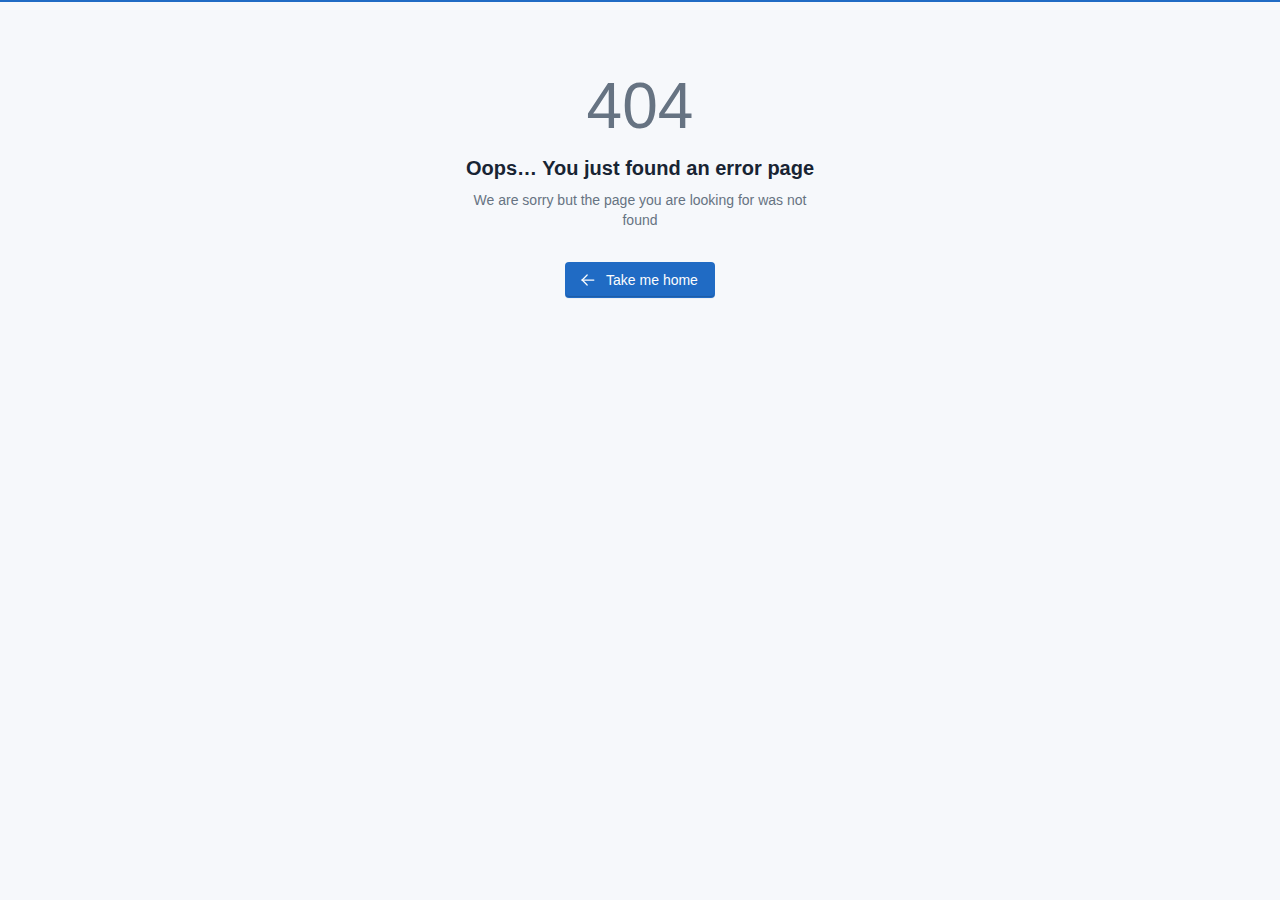
<file: error-404.html>
<!doctype html>
<!--
* Tabler - Premium and Open Source dashboard template with responsive and high quality UI.
* @version 1.0.0-beta19
* @link https://tabler.io
* Copyright 2018-2023 The Tabler Authors
* Copyright 2018-2023 codecalm.net Paweł Kuna
* Licensed under MIT (https://github.com/tabler/tabler/blob/master/LICENSE)
-->
<html lang="en">
  <head>
    <meta charset="utf-8"/>
    <meta name="viewport" content="width=device-width, initial-scale=1, viewport-fit=cover"/>
    <meta http-equiv="X-UA-Compatible" content="ie=edge"/>
    <title>Page 404 - Tabler - Premium and Open Source dashboard template with responsive and high quality UI.</title>
    <!-- CSS files -->
    <link href="./dist/css/tabler.min.css?1684106062" rel="stylesheet"/>
    <link href="./dist/css/tabler-flags.min.css?1684106062" rel="stylesheet"/>
    <link href="./dist/css/tabler-payments.min.css?1684106062" rel="stylesheet"/>
    <link href="./dist/css/tabler-vendors.min.css?1684106062" rel="stylesheet"/>
    <link href="./dist/css/demo.min.css?1684106062" rel="stylesheet"/>
    <style>
      @import url('https://rsms.me/inter/inter.css');
      :root {
      	--tblr-font-sans-serif: 'Inter Var', -apple-system, BlinkMacSystemFont, San Francisco, Segoe UI, Roboto, Helvetica Neue, sans-serif;
      }
      body {
      	font-feature-settings: "cv03", "cv04", "cv11";
      }
    </style>
  </head>
  <body  class=" border-top-wide border-primary d-flex flex-column">
    <script src="./dist/js/demo-theme.min.js?1684106062"></script>
    <div class="page page-center">
      <div class="container-tight py-4">
        <div class="empty">
          <div class="empty-header">404</div>
          <p class="empty-title">Oops… You just found an error page</p>
          <p class="empty-subtitle text-muted">
            We are sorry but the page you are looking for was not found
          </p>
          <div class="empty-action">
            <a href="src" class="btn btn-primary">
              <!-- Download SVG icon from http://tabler-icons.io/i/arrow-left -->
              <svg xmlns="http://www.w3.org/2000/svg" class="icon" width="24" height="24" viewBox="0 0 24 24" stroke-width="2" stroke="currentColor" fill="none" stroke-linecap="round" stroke-linejoin="round"><path stroke="none" d="M0 0h24v24H0z" fill="none"/><path d="M5 12l14 0" /><path d="M5 12l6 6" /><path d="M5 12l6 -6" /></svg>
              Take me home
            </a>
          </div>
        </div>
      </div>
    </div>
    <!-- Libs JS -->
    <!-- Tabler Core -->
    <script src="./dist/js/tabler.min.js?1684106062" defer></script>
    <script src="./dist/js/demo.min.js?1684106062" defer></script>
  </body>
</html>
</file>
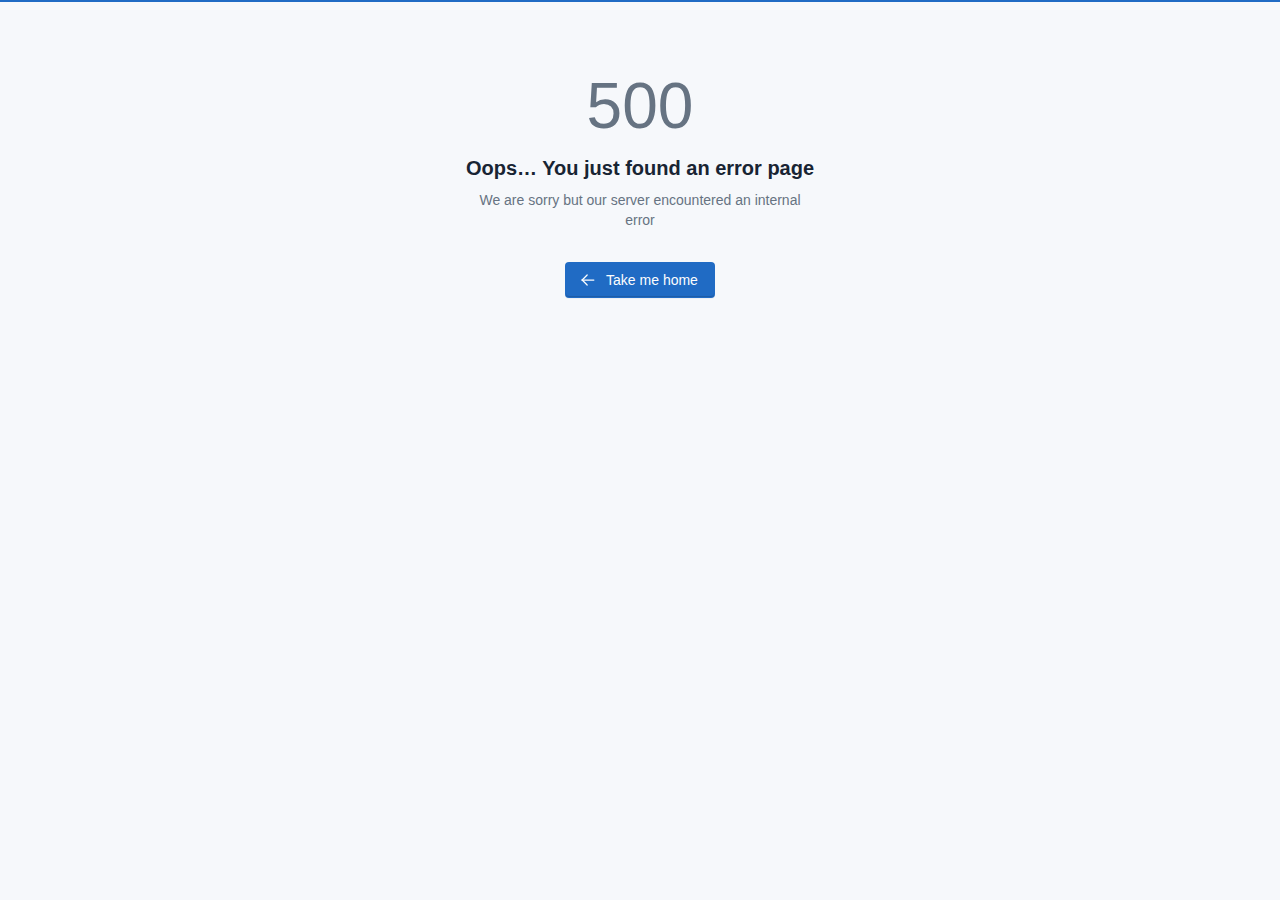
<file: error-500.html>
<!doctype html>
<!--
* Tabler - Premium and Open Source dashboard template with responsive and high quality UI.
* @version 1.0.0-beta19
* @link https://tabler.io
* Copyright 2018-2023 The Tabler Authors
* Copyright 2018-2023 codecalm.net Paweł Kuna
* Licensed under MIT (https://github.com/tabler/tabler/blob/master/LICENSE)
-->
<html lang="en">
  <head>
    <meta charset="utf-8"/>
    <meta name="viewport" content="width=device-width, initial-scale=1, viewport-fit=cover"/>
    <meta http-equiv="X-UA-Compatible" content="ie=edge"/>
    <title>Page 500 - Tabler - Premium and Open Source dashboard template with responsive and high quality UI.</title>
    <!-- CSS files -->
    <link href="./dist/css/tabler.min.css?1684106062" rel="stylesheet"/>
    <link href="./dist/css/tabler-flags.min.css?1684106062" rel="stylesheet"/>
    <link href="./dist/css/tabler-payments.min.css?1684106062" rel="stylesheet"/>
    <link href="./dist/css/tabler-vendors.min.css?1684106062" rel="stylesheet"/>
    <link href="./dist/css/demo.min.css?1684106062" rel="stylesheet"/>
    <style>
      @import url('https://rsms.me/inter/inter.css');
      :root {
      	--tblr-font-sans-serif: 'Inter Var', -apple-system, BlinkMacSystemFont, San Francisco, Segoe UI, Roboto, Helvetica Neue, sans-serif;
      }
      body {
      	font-feature-settings: "cv03", "cv04", "cv11";
      }
    </style>
  </head>
  <body  class=" border-top-wide border-primary d-flex flex-column">
    <script src="./dist/js/demo-theme.min.js?1684106062"></script>
    <div class="page page-center">
      <div class="container-tight py-4">
        <div class="empty">
          <div class="empty-header">500</div>
          <p class="empty-title">Oops… You just found an error page</p>
          <p class="empty-subtitle text-muted">
            We are sorry but our server encountered an internal error
          </p>
          <div class="empty-action">
            <a href="src" class="btn btn-primary">
              <!-- Download SVG icon from http://tabler-icons.io/i/arrow-left -->
              <svg xmlns="http://www.w3.org/2000/svg" class="icon" width="24" height="24" viewBox="0 0 24 24" stroke-width="2" stroke="currentColor" fill="none" stroke-linecap="round" stroke-linejoin="round"><path stroke="none" d="M0 0h24v24H0z" fill="none"/><path d="M5 12l14 0" /><path d="M5 12l6 6" /><path d="M5 12l6 -6" /></svg>
              Take me home
            </a>
          </div>
        </div>
      </div>
    </div>
    <!-- Libs JS -->
    <!-- Tabler Core -->
    <script src="./dist/js/tabler.min.js?1684106062" defer></script>
    <script src="./dist/js/demo.min.js?1684106062" defer></script>
  </body>
</html>
</file>
<file: dist/css/tabler-flags.min.css>
/*!
* Tabler v1.0.0-beta19 (https://tabler.io)
* @version 1.0.0-beta19
* @link https://tabler.io
* Copyright 2018-2023 The Tabler Authors
* Copyright 2018-2023 codecalm.net Paweł Kuna
* Licensed under MIT (https://github.com/tabler/tabler/blob/master/LICENSE)
*/
.flag{position:relative;display:inline-block;width:1.33333em;height:1em;vertical-align:-3px;background-repeat:no-repeat;background-position:center;background-size:cover;border:var(--tblr-border-width) var(--tblr-border-style) var(--tblr-border-color);border-radius:var(--tblr-border-radius)}.flag-country-ad{background-image:url(../img/flags/ad.svg)}.flag-country-ae{background-image:url(../img/flags/ae.svg)}.flag-country-af{background-image:url(../img/flags/af.svg)}.flag-country-ag{background-image:url(../img/flags/ag.svg)}.flag-country-ai{background-image:url(../img/flags/ai.svg)}.flag-country-al{background-image:url(../img/flags/al.svg)}.flag-country-am{background-image:url(../img/flags/am.svg)}.flag-country-ao{background-image:url(../img/flags/ao.svg)}.flag-country-aq{background-image:url(../img/flags/aq.svg)}.flag-country-ar{background-image:url(../img/flags/ar.svg)}.flag-country-as{background-image:url(../img/flags/as.svg)}.flag-country-at{background-image:url(../img/flags/at.svg)}.flag-country-au{background-image:url(../img/flags/au.svg)}.flag-country-aw{background-image:url(../img/flags/aw.svg)}.flag-country-ax{background-image:url(../img/flags/ax.svg)}.flag-country-az{background-image:url(../img/flags/az.svg)}.flag-country-ba{background-image:url(../img/flags/ba.svg)}.flag-country-bb{background-image:url(../img/flags/bb.svg)}.flag-country-bd{background-image:url(../img/flags/bd.svg)}.flag-country-be{background-image:url(../img/flags/be.svg)}.flag-country-bf{background-image:url(../img/flags/bf.svg)}.flag-country-bg{background-image:url(../img/flags/bg.svg)}.flag-country-bh{background-image:url(../img/flags/bh.svg)}.flag-country-bi{background-image:url(../img/flags/bi.svg)}.flag-country-bj{background-image:url(../img/flags/bj.svg)}.flag-country-bl{background-image:url(../img/flags/bl.svg)}.flag-country-bm{background-image:url(../img/flags/bm.svg)}.flag-country-bn{background-image:url(../img/flags/bn.svg)}.flag-country-bo{background-image:url(../img/flags/bo.svg)}.flag-country-bq{background-image:url(../img/flags/bq.svg)}.flag-country-br{background-image:url(../img/flags/br.svg)}.flag-country-bs{background-image:url(../img/flags/bs.svg)}.flag-country-bt{background-image:url(../img/flags/bt.svg)}.flag-country-bv{background-image:url(../img/flags/bv.svg)}.flag-country-bw{background-image:url(../img/flags/bw.svg)}.flag-country-by{background-image:url(../img/flags/by.svg)}.flag-country-bz{background-image:url(../img/flags/bz.svg)}.flag-country-ca{background-image:url(../img/flags/ca.svg)}.flag-country-cc{background-image:url(../img/flags/cc.svg)}.flag-country-cd{background-image:url(../img/flags/cd.svg)}.flag-country-cf{background-image:url(../img/flags/cf.svg)}.flag-country-cg{background-image:url(../img/flags/cg.svg)}.flag-country-ch{background-image:url(../img/flags/ch.svg)}.flag-country-ci{background-image:url(../img/flags/ci.svg)}.flag-country-ck{background-image:url(../img/flags/ck.svg)}.flag-country-cl{background-image:url(../img/flags/cl.svg)}.flag-country-cm{background-image:url(../img/flags/cm.svg)}.flag-country-cn{background-image:url(../img/flags/cn.svg)}.flag-country-co{background-image:url(../img/flags/co.svg)}.flag-country-cr{background-image:url(../img/flags/cr.svg)}.flag-country-cu{background-image:url(../img/flags/cu.svg)}.flag-country-cv{background-image:url(../img/flags/cv.svg)}.flag-country-cw{background-image:url(../img/flags/cw.svg)}.flag-country-cx{background-image:url(../img/flags/cx.svg)}.flag-country-cy{background-image:url(../img/flags/cy.svg)}.flag-country-cz{background-image:url(../img/flags/cz.svg)}.flag-country-de{background-image:url(../img/flags/de.svg)}.flag-country-dj{background-image:url(../img/flags/dj.svg)}.flag-country-dk{background-image:url(../img/flags/dk.svg)}.flag-country-dm{background-image:url(../img/flags/dm.svg)}.flag-country-do{background-image:url(../img/flags/do.svg)}.flag-country-dz{background-image:url(../img/flags/dz.svg)}.flag-country-ec{background-image:url(../img/flags/ec.svg)}.flag-country-ee{background-image:url(../img/flags/ee.svg)}.flag-country-eg{background-image:url(../img/flags/eg.svg)}.flag-country-eh{background-image:url(../img/flags/eh.svg)}.flag-country-er{background-image:url(../img/flags/er.svg)}.flag-country-es{background-image:url(../img/flags/es.svg)}.flag-country-et{background-image:url(../img/flags/et.svg)}.flag-country-fi{background-image:url(../img/flags/fi.svg)}.flag-country-fj{background-image:url(../img/flags/fj.svg)}.flag-country-fk{background-image:url(../img/flags/fk.svg)}.flag-country-fm{background-image:url(../img/flags/fm.svg)}.flag-country-fo{background-image:url(../img/flags/fo.svg)}.flag-country-fr{background-image:url(../img/flags/fr.svg)}.flag-country-ga{background-image:url(../img/flags/ga.svg)}.flag-country-gb{background-image:url(../img/flags/gb.svg)}.flag-country-gd{background-image:url(../img/flags/gd.svg)}.flag-country-ge{background-image:url(../img/flags/ge.svg)}.flag-country-gf{background-image:url(../img/flags/gf.svg)}.flag-country-gg{background-image:url(../img/flags/gg.svg)}.flag-country-gh{background-image:url(../img/flags/gh.svg)}.flag-country-gi{background-image:url(../img/flags/gi.svg)}.flag-country-gl{background-image:url(../img/flags/gl.svg)}.flag-country-gm{background-image:url(../img/flags/gm.svg)}.flag-country-gn{background-image:url(../img/flags/gn.svg)}.flag-country-gp{background-image:url(../img/flags/gp.svg)}.flag-country-gq{background-image:url(../img/flags/gq.svg)}.flag-country-gr{background-image:url(../img/flags/gr.svg)}.flag-country-gs{background-image:url(../img/flags/gs.svg)}.flag-country-gt{background-image:url(../img/flags/gt.svg)}.flag-country-gu{background-image:url(../img/flags/gu.svg)}.flag-country-gw{background-image:url(../img/flags/gw.svg)}.flag-country-gy{background-image:url(../img/flags/gy.svg)}.flag-country-hk{background-image:url(../img/flags/hk.svg)}.flag-country-hm{background-image:url(../img/flags/hm.svg)}.flag-country-hn{background-image:url(../img/flags/hn.svg)}.flag-country-hr{background-image:url(../img/flags/hr.svg)}.flag-country-ht{background-image:url(../img/flags/ht.svg)}.flag-country-hu{background-image:url(../img/flags/hu.svg)}.flag-country-id{background-image:url(../img/flags/id.svg)}.flag-country-ie{background-image:url(../img/flags/ie.svg)}.flag-country-il{background-image:url(../img/flags/il.svg)}.flag-country-im{background-image:url(../img/flags/im.svg)}.flag-country-in{background-image:url(../img/flags/in.svg)}.flag-country-io{background-image:url(../img/flags/io.svg)}.flag-country-iq{background-image:url(../img/flags/iq.svg)}.flag-country-ir{background-image:url(../img/flags/ir.svg)}.flag-country-is{background-image:url(../img/flags/is.svg)}.flag-country-it{background-image:url(../img/flags/it.svg)}.flag-country-je{background-image:url(../img/flags/je.svg)}.flag-country-jm{background-image:url(../img/flags/jm.svg)}.flag-country-jo{background-image:url(../img/flags/jo.svg)}.flag-country-jp{background-image:url(../img/flags/jp.svg)}.flag-country-ke{background-image:url(../img/flags/ke.svg)}.flag-country-kg{background-image:url(../img/flags/kg.svg)}.flag-country-kh{background-image:url(../img/flags/kh.svg)}.flag-country-ki{background-image:url(../img/flags/ki.svg)}.flag-country-km{background-image:url(../img/flags/km.svg)}.flag-country-kn{background-image:url(../img/flags/kn.svg)}.flag-country-kp{background-image:url(../img/flags/kp.svg)}.flag-country-kr{background-image:url(../img/flags/kr.svg)}.flag-country-kw{background-image:url(../img/flags/kw.svg)}.flag-country-ky{background-image:url(../img/flags/ky.svg)}.flag-country-kz{background-image:url(../img/flags/kz.svg)}.flag-country-la{background-image:url(../img/flags/la.svg)}.flag-country-lb{background-image:url(../img/flags/lb.svg)}.flag-country-lc{background-image:url(../img/flags/lc.svg)}.flag-country-li{background-image:url(../img/flags/li.svg)}.flag-country-lk{background-image:url(../img/flags/lk.svg)}.flag-country-lr{background-image:url(../img/flags/lr.svg)}.flag-country-ls{background-image:url(../img/flags/ls.svg)}.flag-country-lt{background-image:url(../img/flags/lt.svg)}.flag-country-lu{background-image:url(../img/flags/lu.svg)}.flag-country-lv{background-image:url(../img/flags/lv.svg)}.flag-country-ly{background-image:url(../img/flags/ly.svg)}.flag-country-ma{background-image:url(../img/flags/ma.svg)}.flag-country-mc{background-image:url(../img/flags/mc.svg)}.flag-country-md{background-image:url(../img/flags/md.svg)}.flag-country-me{background-image:url(../img/flags/me.svg)}.flag-country-mf{background-image:url(../img/flags/mf.svg)}.flag-country-mg{background-image:url(../img/flags/mg.svg)}.flag-country-mh{background-image:url(../img/flags/mh.svg)}.flag-country-mk{background-image:url(../img/flags/mk.svg)}.flag-country-ml{background-image:url(../img/flags/ml.svg)}.flag-country-mm{background-image:url(../img/flags/mm.svg)}.flag-country-mn{background-image:url(../img/flags/mn.svg)}.flag-country-mo{background-image:url(../img/flags/mo.svg)}.flag-country-mp{background-image:url(../img/flags/mp.svg)}.flag-country-mq{background-image:url(../img/flags/mq.svg)}.flag-country-mr{background-image:url(../img/flags/mr.svg)}.flag-country-ms{background-image:url(../img/flags/ms.svg)}.flag-country-mt{background-image:url(../img/flags/mt.svg)}.flag-country-mu{background-image:url(../img/flags/mu.svg)}.flag-country-mv{background-image:url(../img/flags/mv.svg)}.flag-country-mw{background-image:url(../img/flags/mw.svg)}.flag-country-mx{background-image:url(../img/flags/mx.svg)}.flag-country-my{background-image:url(../img/flags/my.svg)}.flag-country-mz{background-image:url(../img/flags/mz.svg)}.flag-country-na{background-image:url(../img/flags/na.svg)}.flag-country-nc{background-image:url(../img/flags/nc.svg)}.flag-country-ne{background-image:url(../img/flags/ne.svg)}.flag-country-nf{background-image:url(../img/flags/nf.svg)}.flag-country-ng{background-image:url(../img/flags/ng.svg)}.flag-country-ni{background-image:url(../img/flags/ni.svg)}.flag-country-nl{background-image:url(../img/flags/nl.svg)}.flag-country-no{background-image:url(../img/flags/no.svg)}.flag-country-np{background-image:url(../img/flags/np.svg)}.flag-country-nr{background-image:url(../img/flags/nr.svg)}.flag-country-nu{background-image:url(../img/flags/nu.svg)}.flag-country-nz{background-image:url(../img/flags/nz.svg)}.flag-country-om{background-image:url(../img/flags/om.svg)}.flag-country-pa{background-image:url(../img/flags/pa.svg)}.flag-country-pe{background-image:url(../img/flags/pe.svg)}.flag-country-pf{background-image:url(../img/flags/pf.svg)}.flag-country-pg{background-image:url(../img/flags/pg.svg)}.flag-country-ph{background-image:url(../img/flags/ph.svg)}.flag-country-pk{background-image:url(../img/flags/pk.svg)}.flag-country-pl{background-image:url(../img/flags/pl.svg)}.flag-country-pm{background-image:url(../img/flags/pm.svg)}.flag-country-pn{background-image:url(../img/flags/pn.svg)}.flag-country-pr{background-image:url(../img/flags/pr.svg)}.flag-country-ps{background-image:url(../img/flags/ps.svg)}.flag-country-pt{background-image:url(../img/flags/pt.svg)}.flag-country-pw{background-image:url(../img/flags/pw.svg)}.flag-country-py{background-image:url(../img/flags/py.svg)}.flag-country-qa{background-image:url(../img/flags/qa.svg)}.flag-country-re{background-image:url(../img/flags/re.svg)}.flag-country-ro{background-image:url(../img/flags/ro.svg)}.flag-country-rs{background-image:url(../img/flags/rs.svg)}.flag-country-ru{background-image:url(../img/flags/ru.svg)}.flag-country-rw{background-image:url(../img/flags/rw.svg)}.flag-country-sa{background-image:url(../img/flags/sa.svg)}.flag-country-sb{background-image:url(../img/flags/sb.svg)}.flag-country-sc{background-image:url(../img/flags/sc.svg)}.flag-country-sd{background-image:url(../img/flags/sd.svg)}.flag-country-se{background-image:url(../img/flags/se.svg)}.flag-country-sg{background-image:url(../img/flags/sg.svg)}.flag-country-sh{background-image:url(../img/flags/sh.svg)}.flag-country-si{background-image:url(../img/flags/si.svg)}.flag-country-sj{background-image:url(../img/flags/sj.svg)}.flag-country-sk{background-image:url(../img/flags/sk.svg)}.flag-country-sl{background-image:url(../img/flags/sl.svg)}.flag-country-sm{background-image:url(../img/flags/sm.svg)}.flag-country-sn{background-image:url(../img/flags/sn.svg)}.flag-country-so{background-image:url(../img/flags/so.svg)}.flag-country-sr{background-image:url(../img/flags/sr.svg)}.flag-country-ss{background-image:url(../img/flags/ss.svg)}.flag-country-st{background-image:url(../img/flags/st.svg)}.flag-country-sv{background-image:url(../img/flags/sv.svg)}.flag-country-sx{background-image:url(../img/flags/sx.svg)}.flag-country-sy{background-image:url(../img/flags/sy.svg)}.flag-country-sz{background-image:url(../img/flags/sz.svg)}.flag-country-tc{background-image:url(../img/flags/tc.svg)}.flag-country-td{background-image:url(../img/flags/td.svg)}.flag-country-tf{background-image:url(../img/flags/tf.svg)}.flag-country-tg{background-image:url(../img/flags/tg.svg)}.flag-country-th{background-image:url(../img/flags/th.svg)}.flag-country-tj{background-image:url(../img/flags/tj.svg)}.flag-country-tk{background-image:url(../img/flags/tk.svg)}.flag-country-tl{background-image:url(../img/flags/tl.svg)}.flag-country-tm{background-image:url(../img/flags/tm.svg)}.flag-country-tn{background-image:url(../img/flags/tn.svg)}.flag-country-to{background-image:url(../img/flags/to.svg)}.flag-country-tr{background-image:url(../img/flags/tr.svg)}.flag-country-tt{background-image:url(../img/flags/tt.svg)}.flag-country-tv{background-image:url(../img/flags/tv.svg)}.flag-country-tw{background-image:url(../img/flags/tw.svg)}.flag-country-tz{background-image:url(../img/flags/tz.svg)}.flag-country-ua{background-image:url(../img/flags/ua.svg)}.flag-country-ug{background-image:url(../img/flags/ug.svg)}.flag-country-um{background-image:url(../img/flags/um.svg)}.flag-country-us{background-image:url(../img/flags/us.svg)}.flag-country-uy{background-image:url(../img/flags/uy.svg)}.flag-country-uz{background-image:url(../img/flags/uz.svg)}.flag-country-va{background-image:url(../img/flags/va.svg)}.flag-country-vc{background-image:url(../img/flags/vc.svg)}.flag-country-ve{background-image:url(../img/flags/ve.svg)}.flag-country-vg{background-image:url(../img/flags/vg.svg)}.flag-country-vi{background-image:url(../img/flags/vi.svg)}.flag-country-vn{background-image:url(../img/flags/vn.svg)}.flag-country-vu{background-image:url(../img/flags/vu.svg)}.flag-country-wf{background-image:url(../img/flags/wf.svg)}.flag-country-ws{background-image:url(../img/flags/ws.svg)}.flag-country-ye{background-image:url(../img/flags/ye.svg)}.flag-country-yt{background-image:url(../img/flags/yt.svg)}.flag-country-za{background-image:url(../img/flags/za.svg)}.flag-country-zm{background-image:url(../img/flags/zm.svg)}.flag-country-zw{background-image:url(../img/flags/zw.svg)}.flag-country-es-ct{background-image:url(../img/flags/es-ct.svg)}.flag-country-eu{background-image:url(../img/flags/eu.svg)}.flag-country-gb-eng{background-image:url(../img/flags/gb-eng.svg)}.flag-country-gb-nir{background-image:url(../img/flags/gb-nir.svg)}.flag-country-gb-sct{background-image:url(../img/flags/gb-sct.svg)}.flag-country-gb-wls{background-image:url(../img/flags/gb-wls.svg)}.flag-country-un{background-image:url(../img/flags/un.svg)}.flag-xs{width:1.5rem;height:1.125rem}.flag-sm{width:2rem;height:1.5rem}.flag-md{width:4rem;height:3rem}.flag-lg{width:5.5rem;height:4.125rem}.flag-xl{width:7rem;height:5.25rem}.flag-2xl{width:11rem;height:8.25rem}
</file>
<file: dist/css/tabler-payments.min.css>
/*!
* Tabler v1.0.0-beta19 (https://tabler.io)
* @version 1.0.0-beta19
* @link https://tabler.io
* Copyright 2018-2023 The Tabler Authors
* Copyright 2018-2023 codecalm.net Paweł Kuna
* Licensed under MIT (https://github.com/tabler/tabler/blob/master/LICENSE)
*/
.payment{width:3.33332rem;height:2rem;display:inline-block;background:no-repeat center/100% 100%;vertical-align:bottom;font-style:normal;box-shadow:0 0 1px 1px rgba(0,0,0,.1);border-radius:2px}.payment-provider-2checkout{background-image:url(../img/payments/2checkout.svg)}.payment-provider-2checkout-dark{background-image:url(../img/payments/2checkout-dark.svg)}.payment-provider-alipay{background-image:url(../img/payments/alipay.svg)}.payment-provider-alipay-dark{background-image:url(../img/payments/alipay-dark.svg)}.payment-provider-amazon{background-image:url(../img/payments/amazon.svg)}.payment-provider-amazon-dark{background-image:url(../img/payments/amazon-dark.svg)}.payment-provider-americanexpress{background-image:url(../img/payments/americanexpress.svg)}.payment-provider-americanexpress-dark{background-image:url(../img/payments/americanexpress-dark.svg)}.payment-provider-applepay{background-image:url(../img/payments/applepay.svg)}.payment-provider-applepay-dark{background-image:url(../img/payments/applepay-dark.svg)}.payment-provider-bancontact{background-image:url(../img/payments/bancontact.svg)}.payment-provider-bancontact-dark{background-image:url(../img/payments/bancontact-dark.svg)}.payment-provider-bitcoin{background-image:url(../img/payments/bitcoin.svg)}.payment-provider-bitcoin-dark{background-image:url(../img/payments/bitcoin-dark.svg)}.payment-provider-bitpay{background-image:url(../img/payments/bitpay.svg)}.payment-provider-bitpay-dark{background-image:url(../img/payments/bitpay-dark.svg)}.payment-provider-blik{background-image:url(../img/payments/blik.svg)}.payment-provider-blik-dark{background-image:url(../img/payments/blik-dark.svg)}.payment-provider-cirrus{background-image:url(../img/payments/cirrus.svg)}.payment-provider-cirrus-dark{background-image:url(../img/payments/cirrus-dark.svg)}.payment-provider-clickandbuy{background-image:url(../img/payments/clickandbuy.svg)}.payment-provider-clickandbuy-dark{background-image:url(../img/payments/clickandbuy-dark.svg)}.payment-provider-coinkite{background-image:url(../img/payments/coinkite.svg)}.payment-provider-coinkite-dark{background-image:url(../img/payments/coinkite-dark.svg)}.payment-provider-dinersclub{background-image:url(../img/payments/dinersclub.svg)}.payment-provider-dinersclub-dark{background-image:url(../img/payments/dinersclub-dark.svg)}.payment-provider-directdebit{background-image:url(../img/payments/directdebit.svg)}.payment-provider-directdebit-dark{background-image:url(../img/payments/directdebit-dark.svg)}.payment-provider-discover{background-image:url(../img/payments/discover.svg)}.payment-provider-discover-dark{background-image:url(../img/payments/discover-dark.svg)}.payment-provider-dotpay{background-image:url(../img/payments/dotpay.svg)}.payment-provider-dotpay-dark{background-image:url(../img/payments/dotpay-dark.svg)}.payment-provider-dwolla{background-image:url(../img/payments/dwolla.svg)}.payment-provider-dwolla-dark{background-image:url(../img/payments/dwolla-dark.svg)}.payment-provider-ebay{background-image:url(../img/payments/ebay.svg)}.payment-provider-ebay-dark{background-image:url(../img/payments/ebay-dark.svg)}.payment-provider-epayco{background-image:url(../img/payments/epayco.svg)}.payment-provider-epayco-dark{background-image:url(../img/payments/epayco-dark.svg)}.payment-provider-eway{background-image:url(../img/payments/eway.svg)}.payment-provider-eway-dark{background-image:url(../img/payments/eway-dark.svg)}.payment-provider-giropay{background-image:url(../img/payments/giropay.svg)}.payment-provider-giropay-dark{background-image:url(../img/payments/giropay-dark.svg)}.payment-provider-googlewallet{background-image:url(../img/payments/googlewallet.svg)}.payment-provider-googlewallet-dark{background-image:url(../img/payments/googlewallet-dark.svg)}.payment-provider-ingenico{background-image:url(../img/payments/ingenico.svg)}.payment-provider-ingenico-dark{background-image:url(../img/payments/ingenico-dark.svg)}.payment-provider-jcb{background-image:url(../img/payments/jcb.svg)}.payment-provider-jcb-dark{background-image:url(../img/payments/jcb-dark.svg)}.payment-provider-klarna{background-image:url(../img/payments/klarna.svg)}.payment-provider-klarna-dark{background-image:url(../img/payments/klarna-dark.svg)}.payment-provider-laser{background-image:url(../img/payments/laser.svg)}.payment-provider-laser-dark{background-image:url(../img/payments/laser-dark.svg)}.payment-provider-maestro{background-image:url(../img/payments/maestro.svg)}.payment-provider-maestro-dark{background-image:url(../img/payments/maestro-dark.svg)}.payment-provider-mastercard{background-image:url(../img/payments/mastercard.svg)}.payment-provider-mastercard-dark{background-image:url(../img/payments/mastercard-dark.svg)}.payment-provider-mir{background-image:url(../img/payments/mir.svg)}.payment-provider-mir-dark{background-image:url(../img/payments/mir-dark.svg)}.payment-provider-monero{background-image:url(../img/payments/monero.svg)}.payment-provider-monero-dark{background-image:url(../img/payments/monero-dark.svg)}.payment-provider-neteller{background-image:url(../img/payments/neteller.svg)}.payment-provider-neteller-dark{background-image:url(../img/payments/neteller-dark.svg)}.payment-provider-ogone{background-image:url(../img/payments/ogone.svg)}.payment-provider-ogone-dark{background-image:url(../img/payments/ogone-dark.svg)}.payment-provider-okpay{background-image:url(../img/payments/okpay.svg)}.payment-provider-okpay-dark{background-image:url(../img/payments/okpay-dark.svg)}.payment-provider-paybox{background-image:url(../img/payments/paybox.svg)}.payment-provider-paybox-dark{background-image:url(../img/payments/paybox-dark.svg)}.payment-provider-paymill{background-image:url(../img/payments/paymill.svg)}.payment-provider-paymill-dark{background-image:url(../img/payments/paymill-dark.svg)}.payment-provider-payone{background-image:url(../img/payments/payone.svg)}.payment-provider-payone-dark{background-image:url(../img/payments/payone-dark.svg)}.payment-provider-payoneer{background-image:url(../img/payments/payoneer.svg)}.payment-provider-payoneer-dark{background-image:url(../img/payments/payoneer-dark.svg)}.payment-provider-paypal{background-image:url(../img/payments/paypal.svg)}.payment-provider-paypal-dark{background-image:url(../img/payments/paypal-dark.svg)}.payment-provider-paysafecard{background-image:url(../img/payments/paysafecard.svg)}.payment-provider-paysafecard-dark{background-image:url(../img/payments/paysafecard-dark.svg)}.payment-provider-payu{background-image:url(../img/payments/payu.svg)}.payment-provider-payu-dark{background-image:url(../img/payments/payu-dark.svg)}.payment-provider-payza{background-image:url(../img/payments/payza.svg)}.payment-provider-payza-dark{background-image:url(../img/payments/payza-dark.svg)}.payment-provider-przelewy24{background-image:url(../img/payments/przelewy24.svg)}.payment-provider-przelewy24-dark{background-image:url(../img/payments/przelewy24-dark.svg)}.payment-provider-ripple{background-image:url(../img/payments/ripple.svg)}.payment-provider-ripple-dark{background-image:url(../img/payments/ripple-dark.svg)}.payment-provider-sage{background-image:url(../img/payments/sage.svg)}.payment-provider-sage-dark{background-image:url(../img/payments/sage-dark.svg)}.payment-provider-sepa{background-image:url(../img/payments/sepa.svg)}.payment-provider-sepa-dark{background-image:url(../img/payments/sepa-dark.svg)}.payment-provider-shopify{background-image:url(../img/payments/shopify.svg)}.payment-provider-shopify-dark{background-image:url(../img/payments/shopify-dark.svg)}.payment-provider-skrill{background-image:url(../img/payments/skrill.svg)}.payment-provider-skrill-dark{background-image:url(../img/payments/skrill-dark.svg)}.payment-provider-solo{background-image:url(../img/payments/solo.svg)}.payment-provider-solo-dark{background-image:url(../img/payments/solo-dark.svg)}.payment-provider-square{background-image:url(../img/payments/square.svg)}.payment-provider-square-dark{background-image:url(../img/payments/square-dark.svg)}.payment-provider-stripe{background-image:url(../img/payments/stripe.svg)}.payment-provider-stripe-dark{background-image:url(../img/payments/stripe-dark.svg)}.payment-provider-switch{background-image:url(../img/payments/switch.svg)}.payment-provider-switch-dark{background-image:url(../img/payments/switch-dark.svg)}.payment-provider-tpay{background-image:url(../img/payments/tpay.svg)}.payment-provider-tpay-dark{background-image:url(../img/payments/tpay-dark.svg)}.payment-provider-ukash{background-image:url(../img/payments/ukash.svg)}.payment-provider-ukash-dark{background-image:url(../img/payments/ukash-dark.svg)}.payment-provider-unionpay{background-image:url(../img/payments/unionpay.svg)}.payment-provider-unionpay-dark{background-image:url(../img/payments/unionpay-dark.svg)}.payment-provider-verifone{background-image:url(../img/payments/verifone.svg)}.payment-provider-verifone-dark{background-image:url(../img/payments/verifone-dark.svg)}.payment-provider-verisign{background-image:url(../img/payments/verisign.svg)}.payment-provider-verisign-dark{background-image:url(../img/payments/verisign-dark.svg)}.payment-provider-visa{background-image:url(../img/payments/visa.svg)}.payment-provider-visa-dark{background-image:url(../img/payments/visa-dark.svg)}.payment-provider-webmoney{background-image:url(../img/payments/webmoney.svg)}.payment-provider-webmoney-dark{background-image:url(../img/payments/webmoney-dark.svg)}.payment-provider-westernunion{background-image:url(../img/payments/westernunion.svg)}.payment-provider-westernunion-dark{background-image:url(../img/payments/westernunion-dark.svg)}.payment-provider-worldpay{background-image:url(../img/payments/worldpay.svg)}.payment-provider-worldpay-dark{background-image:url(../img/payments/worldpay-dark.svg)}.payment-xs{width:2.49999rem;height:1.5rem}.payment-sm{width:3.33332rem;height:2rem}.payment-md{width:6.66664rem;height:4rem}.payment-lg{width:9.16663rem;height:5.5rem}.payment-xl{width:11.66662rem;height:7rem}.payment-2xl{width:18.33326rem;height:11rem}
</file>
<file: dist/css/demo.min.css>
/*!
* Tabler v1.0.0-beta19 (https://tabler.io)
* @version 1.0.0-beta19
* @link https://tabler.io
* Copyright 2018-2023 The Tabler Authors
* Copyright 2018-2023 codecalm.net Paweł Kuna
* Licensed under MIT (https://github.com/tabler/tabler/blob/master/LICENSE)
*/
.highlight pre,pre.highlight{max-height:30rem;margin:1.5rem 0;overflow:auto;border-radius:var(--tblr-border-radius)}.highlight pre,pre.highlight{scrollbar-color:rgba(var(--tblr-scrollbar-color,var(--tblr-body-color-rgb)),.16) transparent}.highlight pre::-webkit-scrollbar,pre.highlight::-webkit-scrollbar{width:1rem;height:1rem;-webkit-transition:background .3s;transition:background .3s}@media (prefers-reduced-motion:reduce){.highlight pre::-webkit-scrollbar,pre.highlight::-webkit-scrollbar{-webkit-transition:none;transition:none}}.highlight pre::-webkit-scrollbar-thumb,pre.highlight::-webkit-scrollbar-thumb{border-radius:1rem;border:5px solid transparent;box-shadow:inset 0 0 0 1rem rgba(var(--tblr-scrollbar-color,var(--tblr-body-color-rgb)),.16)}.highlight pre::-webkit-scrollbar-track,pre.highlight::-webkit-scrollbar-track{background:0 0}.highlight pre:hover::-webkit-scrollbar-thumb,pre.highlight:hover::-webkit-scrollbar-thumb{box-shadow:inset 0 0 0 1rem rgba(var(--tblr-scrollbar-color,var(--tblr-body-color-rgb)),.32)}.highlight pre::-webkit-scrollbar-corner,pre.highlight::-webkit-scrollbar-corner{background:0 0}.highlight{margin:0}.highlight code>*{margin:0!important;padding:0!important}.highlight .c,.highlight .c1{color:#a0aec0}.highlight .nc,.highlight .nt,.highlight .nx{color:#ff8383}.highlight .na,.highlight .p{color:#ffe484}.highlight .dl,.highlight .s,.highlight .s2{color:#b5f4a5}.highlight .k{color:#93ddfd}.highlight .mi,.highlight .s1{color:#d9a9ff}.example{padding:2rem;margin:1rem 0 2rem;border:var(--tblr-border-width) var(--tblr-border-style) var(--tblr-border-color);border-radius:3px 3px 0 0;position:relative;min-height:12rem;display:flex;align-items:center;overflow-x:auto}.example-centered{justify-content:center}.example-centered .example-content{flex:0 auto}.example-content{font-size:.875rem;line-height:1.4285714286;color:var(--tblr-body-color);flex:1;max-width:100%}.example-content .page-header{margin-bottom:0}.example-bg{background:#f6f8fb}.example-code{margin:2rem 0;border:var(--tblr-border-width) var(--tblr-border-style) var(--tblr-border-color);border-top:none}.example-code pre{margin:0;border:0;border-radius:0 0 3px 3px}.example+.example-code{margin-top:-2rem}.example-column{margin:0 auto}.example-column>.card:last-of-type{margin-bottom:0}.example-column-1{max-width:26rem}.example-column-2{max-width:52rem}.example-modal-backdrop{background:#182433;opacity:.24;position:absolute;width:100%;left:0;top:0;height:100%;border-radius:2px 2px 0 0}.card-sponsor{background:var(--tblr-primary-lt) no-repeat center/100% 100%;border-color:var(--tblr-primary);min-height:316px}.dropdown-menu-demo{display:inline-block;width:100%;position:relative;top:0;margin-bottom:1rem!important}.demo-icon-preview{position:-webkit-sticky;position:sticky;top:0}.demo-icon-preview i,.demo-icon-preview svg{width:15rem;height:15rem;font-size:15rem;stroke-width:1.5;margin:0 auto;display:block}@media (max-width:575.98px){.demo-icon-preview i,.demo-icon-preview svg{width:10rem;height:10rem;font-size:10rem}}.demo-icon-preview-icon pre{margin:0;-webkit-user-select:all;-moz-user-select:all;user-select:all}.demo-dividers>p{opacity:.2;-webkit-user-select:none;-moz-user-select:none;-ms-user-select:none;user-select:none}.demo-icons-list{display:flex;flex-wrap:wrap;padding:0;margin:0 -2px -1px 0;list-style:none}.demo-icons-list>*{flex:1 0 4rem}.demo-icons-list-wrap{overflow:hidden}.demo-icons-list-item{display:flex;flex-direction:column;align-items:center;justify-content:center;aspect-ratio:1;text-align:center;padding:.5rem;border-right:var(--tblr-border-width) var(--tblr-border-style) var(--tblr-border-color);border-bottom:var(--tblr-border-width) var(--tblr-border-style) var(--tblr-border-color);color:inherit;cursor:pointer}.demo-icons-list-item .icon{width:1.5rem;height:1.5rem;font-size:1.5rem}.demo-icons-list-item:hover{text-decoration:none}.settings-btn{position:fixed;right:-1px;top:10rem;border-top-right-radius:0;border-bottom-right-radius:0;box-shadow:rgba(var(--tblr-body-color-rgb),.04) 0 2px 4px 0}.settings-scheme{display:inline-block;border-radius:50%;height:3rem;width:3rem;position:relative;border:var(--tblr-border-width) var(--tblr-border-style) var(--tblr-border-color);box-shadow:rgba(var(--tblr-body-color-rgb),.04) 0 2px 4px 0}.settings-scheme-light{background:linear-gradient(135deg,#fff 50%,#fcfdfe 50%)}.settings-scheme-mixed{background-image:linear-gradient(135deg,#182433 50%,#fff 50%)}.settings-scheme-transparent{background:#fcfdfe}.settings-scheme-dark{background:#182433}.settings-scheme-colored{background-image:linear-gradient(135deg,var(--tblr-primary) 50%,#fcfdfe 50%)}
</file>
